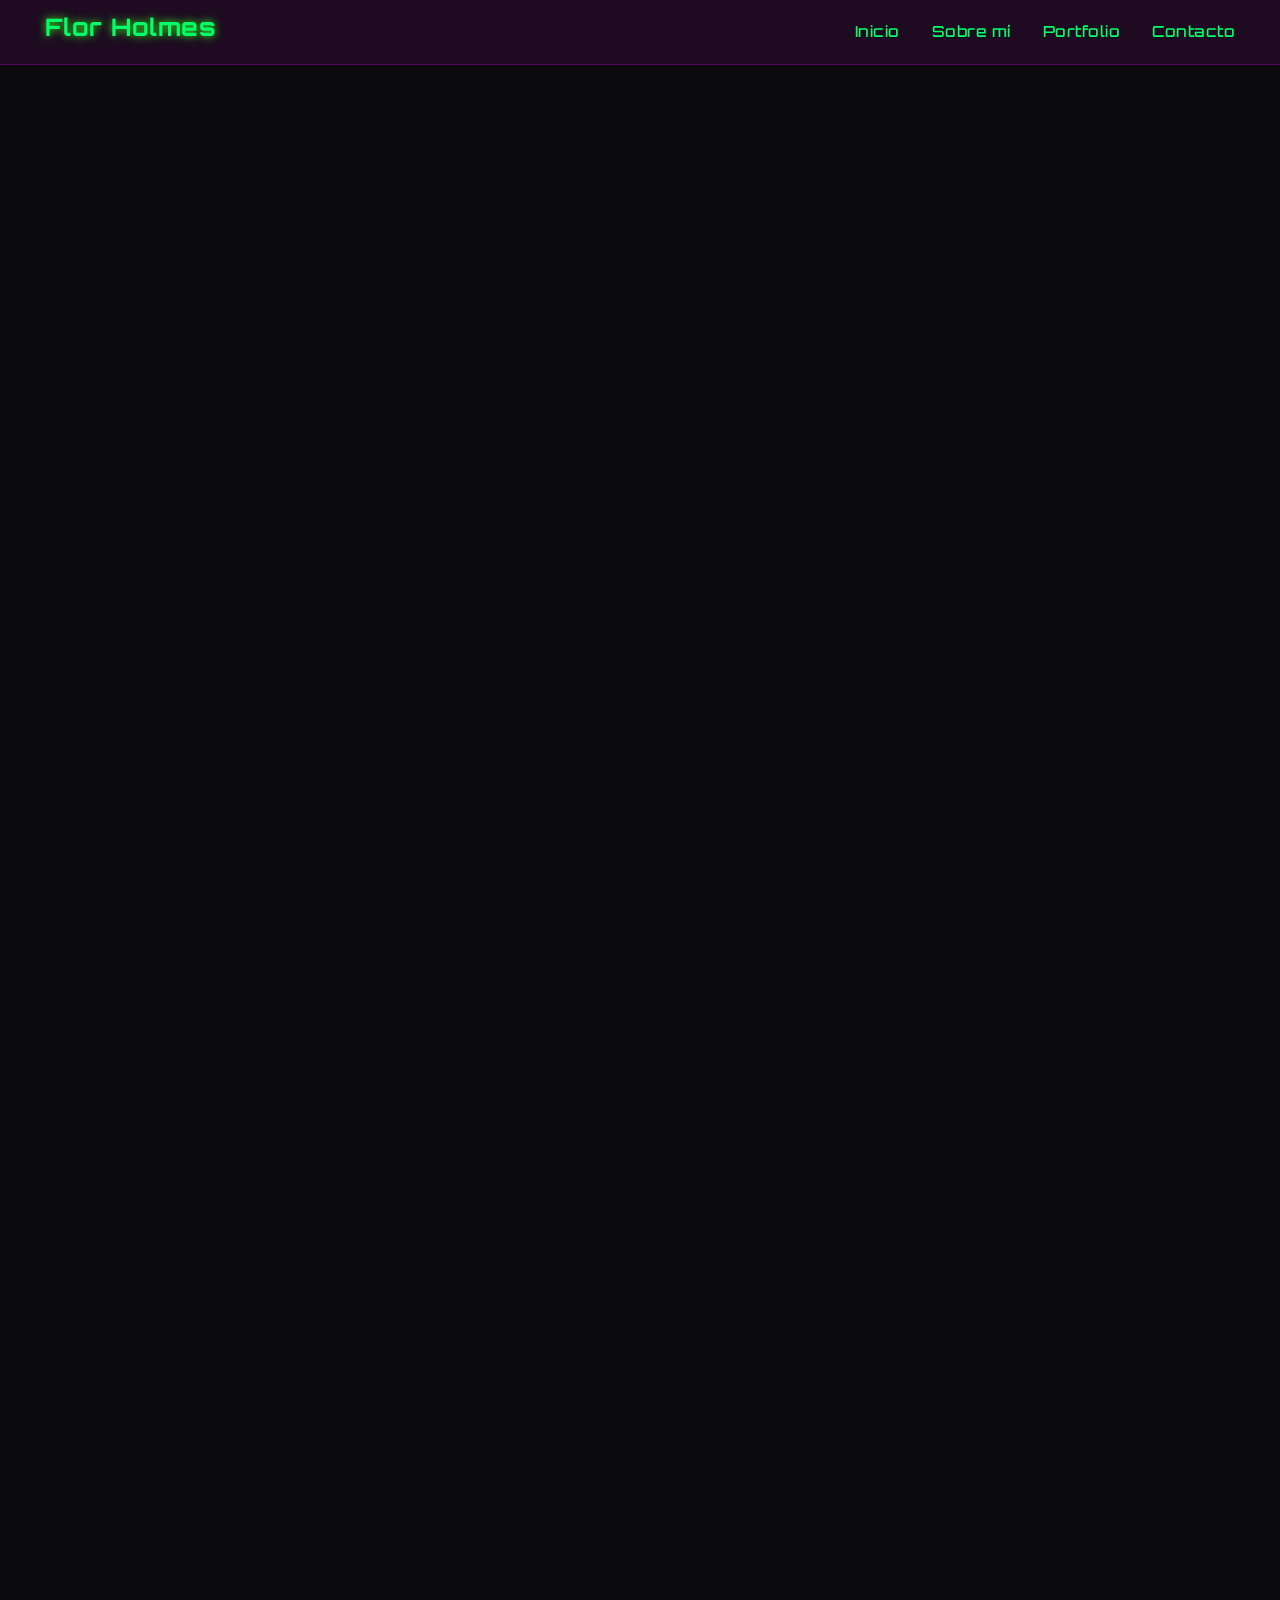
<file: index.html>
<!DOCTYPE html>
<html lang="es">
<head>
  <meta charset="UTF-8">
  <meta name="viewport" content="width=device-width, initial-scale=1.0">
  <title>Portfolio Flor Holmes</title>

  <!-- Tipografía desde Google Fonts -->
  <link href="https://fonts.googleapis.com/css2?family=Orbitron:wght@400;700&family=Poppins:wght@300;600&display=swap" rel="stylesheet">

  <!-- CSS externo -->
  <link rel="stylesheet" href="style.css">
</head>

<body>

  <!-- ================= HEADER ================= -->
<header class="header-mejorado">
  <div class="logo">Flor Holmes</div>

  <nav>
    <ul class="nav-links">
      <li><a href="#inicio">Inicio</a></li>
      <li><a href="#sobre-mi">Sobre mí</a></li>
      <li><a href="#Portfolio">Portfolio</a></li>
      <li><a href="#contacto">Contacto</a></li>
    </ul>
  </nav>
</header>

  
 <!-- ================= INICIO ================= -->
<section id="inicio" class="hero">
  <div class="hero-contenido">
    <img src="img/yo.png" alt="Flor Holmes - Ilustradora" class="perfil-cyber">
    <h1>Flor Holmes</h1>
    <h2>Diseñadora Gráfica e Ilustradora</h2>
    <p>Explorando el arte digital con energía, color y locura creativa ⚡</p>
  </div>
  <div class="neon-overlay"></div>
</section>

  <!-- ================= SOBRE MÍ ================= -->
  <section id="sobre-mi" class="about">
    <h2>Sobre mí</h2>
    <p>
      Soy diseñadora gráfica e ilustradora con una personalidad creativa y apasionada. Me apasionan los universos futuristas, el horror y la fantasía, y me gusta llevar esas influencias a mi trabajo visual. Busco que cada proyecto tenga una voz propia, una atmósfera, una historia que atrape. Creo en el diseño como una forma de expresión que mezcla emoción, estética y experimentación.
    </p>


  </section>

  <!-- ================= TRABAJOS ================= -->
  <section id="Portfolio" class="galeria">
  <h2>Portfolio</h2>

 <div class="grid-trabajos">
  <a href="proyectos/trabajo1.html" target="_blank" class="trabajo-item">
    <figure>
      <img src="img/Pink Soda Drink Promo Instagram Post.jpg" alt="Proyecto de Branding Minimalista">
      <figcaption>Fantasy Drink</figcaption>
    </figure>
  </a>

  <a href="proyectos/trabajo2.html" target="_blank" class="trabajo-item">
    <figure>
      <img src="img/fachada.png" alt="Proyecto 2">
      <figcaption>Fundación Mneme</figcaption>
    </figure>
  </a>

  <a href="proyectos/trabajo3.html" target="_blank" class="trabajo-item">
    <figure>
      <img src="img/mockup.png" alt="Proyecto 3">
      <figcaption>Afiches CLE</figcaption>
    </figure>
  </a>

  <a href="proyectos/trabajo4.html" target="_blank" class="trabajo-item">
    <figure>
      <img src="img/mockup choco stick.png" alt="Proyecto 4">
      <figcaption>Choco Stick</figcaption>
    </figure>
  </a>

  <a href="proyectos/trabajo5.html" target="_blank" class="trabajo-item">
    <figure>
      <img src="img/ycp-img-fb.png" alt="Proyecto 5">
      <figcaption>Yacht Club Paysandú Señaletica</figcaption>
    </figure>
  </a>

  <a href="proyectos/trabajo6.html" target="_blank" class="trabajo-item">
    <figure>
      <img src="img/Recurso 2.jpg" alt="Proyecto 6">
      <figcaption>Infografía Yokais</figcaption>
    </figure>
  </a>

  <a href="proyectos/trabajo7.html" target="_blank" class="trabajo-item">
    <figure>
      <img src="img/mockup herencia maldita.png" alt="Proyecto 7">
      <figcaption>Videojuego portada</figcaption>
    </figure>
  </a>

  <a href="proyectos/trabajo8.html" target="_blank" class="trabajo-item">
    <figure>
      <img src="img/vinilo.png" alt="Proyecto 8">
      <figcaption>Vinilo Jazz</figcaption>
    </figure>
  </a>


</div>
</section>


  <!-- ================= CONTACTO ================= -->
  <section id="contacto" class="contacto">
  <h2>Contacto</h2>
  <p>Podés escribirme o seguir mi trabajo en redes:</p>

  <div class="redes">
    <a href="https://www.instagram.com/flor_holmes/?hl=es-la" target="_blank">📸 Instagram</a>
    <a href="https://www.linkedin.com/" target="_blank">💼 LinkedIn</a>
  </div>

  <!-- 📧 FORMULARIO DE CONTACTO -->
 <section class="contacto">
  <h2>💬 Contactame</h2>
  <p>¿Querés colaborar o tenés alguna consulta? Enviame un mensaje.</p>

  <form action="https://formspree.io/f/tu_codigo_aqui" method="POST" class="form-contacto">
    <div class="campo">
      <label for="nombre">Nombre</label>
      <input type="text" id="nombre" name="nombre" required placeholder="Tu nombre completo">
    </div>

    <div class="campo">
      <label for="email">Correo electrónico</label>
      <input type="email" id="email" name="email" required placeholder="tunombre@email.com">
    </div>

    <div class="campo">
      <label for="mensaje">Mensaje</label>
      <textarea id="mensaje" name="mensaje" rows="5" required placeholder="Escribí tu mensaje aquí..."></textarea>
    </div>

    <button type="submit" class="btn-neon">Enviar mensaje</button>
  </form>
</section>


  <!-- ================= FOOTER ================= -->
  <footer>
    <p>© 2025 Flor Holmes. Todos los derechos reservados.</p>
  </footer>

</body>
</html>
<!DOCTYPE html>
<html lang="es">
<head>
  <meta charset="UTF-8">
  <meta name="viewport" content="width=device-width, initial-scale=1.0">
  <title>Portfolio Flor Holmes</title>

  <!-- Tipografía desde Google Fonts -->
  <link href="https://fonts.googleapis.com/css2?family=Orbitron:wght@400;700&family=Poppins:wght@300;600&display=swap" rel="stylesheet">

  <!-- CSS externo -->
  <link rel="stylesheet" href="style.css">
</head>

<body>

  <!-- ================= HEADER ================= -->
<header class="header-mejorado">
  <div class="logo">Flor Holmes</div>

  <nav>
    <ul class="nav-links">
      <li><a href="#inicio">Inicio</a></li>
      <li><a href="#sobre-mi">Sobre mí</a></li>
      <li><a href="#Portfolio">Portfolio</a></li>
      <li><a href="#contacto">Contacto</a></li>
    </ul>
  </nav>
</header>

  
 <!-- ================= INICIO ================= -->
<section id="inicio" class="hero">
  <div class="hero-contenido">
    <img src="img/yo.png" alt="Flor Holmes - Ilustradora" class="perfil-cyber">
    <h1>Flor Holmes</h1>
    <h2>Diseñadora Gráfica e Ilustradora</h2>
    <p>Explorando el arte digital con energía, color y locura creativa ⚡</p>
  </div>
  <div class="neon-overlay"></div>
</section>

  <!-- ================= SOBRE MÍ ================= -->
  <section id="sobre-mi" class="about">
    <h2>Sobre mí</h2>
    <p>
      Soy diseñadora gráfica e ilustradora con una personalidad creativa y apasionada. Me apasionan los universos futuristas, el horror y la fantasía, y me gusta llevar esas influencias a mi trabajo visual. Busco que cada proyecto tenga una voz propia, una atmósfera, una historia que atrape. Creo en el diseño como una forma de expresión que mezcla emoción, estética y experimentación.
    </p>


  </section>

  <!-- ================= TRABAJOS ================= -->
  <section id="Portfolio" class="galeria">
  <h2>Portfolio</h2>

 <div class="grid-trabajos">
  <a href="proyectos/trabajo1.html" target="_blank" class="trabajo-item">
    <figure>
      <img src="img/Pink Soda Drink Promo Instagram Post.jpg" alt="Proyecto de Branding Minimalista">
      <figcaption>Fantasy Drink</figcaption>
    </figure>
  </a>

  <a href="proyectos/trabajo2.html" target="_blank" class="trabajo-item">
    <figure>
      <img src="img/fachada.png" alt="Proyecto 2">
      <figcaption>Fundación Mneme</figcaption>
    </figure>
  </a>

  <a href="proyectos/trabajo3.html" target="_blank" class="trabajo-item">
    <figure>
      <img src="img/mockup.png" alt="Proyecto 3">
      <figcaption>Afiches CLE</figcaption>
    </figure>
  </a>

  <a href="proyectos/trabajo4.html" target="_blank" class="trabajo-item">
    <figure>
      <img src="img/mockup choco stick.png" alt="Proyecto 4">
      <figcaption>Choco Stick</figcaption>
    </figure>
  </a>

  <a href="proyectos/trabajo5.html" target="_blank" class="trabajo-item">
    <figure>
      <img src="img/ycp-img-fb.png" alt="Proyecto 5">
      <figcaption>Yacht Club Paysandú Señaletica</figcaption>
    </figure>
  </a>

  <a href="proyectos/trabajo6.html" target="_blank" class="trabajo-item">
    <figure>
      <img src="img/Recurso 2.jpg" alt="Proyecto 6">
      <figcaption>Infografía Yokais</figcaption>
    </figure>
  </a>

  <a href="proyectos/trabajo7.html" target="_blank" class="trabajo-item">
    <figure>
      <img src="img/mockup herencia maldita.png" alt="Proyecto 7">
      <figcaption>Videojuego portada</figcaption>
    </figure>
  </a>

  <a href="proyectos/trabajo8.html" target="_blank" class="trabajo-item">
    <figure>
      <img src="img/vinilo.png" alt="Proyecto 8">
      <figcaption>Vinilo Jazz</figcaption>
    </figure>
  </a>


</div>
</section>


  <!-- ================= CONTACTO ================= -->
  <section id="contacto" class="contacto">
  <h2>Contacto</h2>
  <p>Podés escribirme o seguir mi trabajo en redes:</p>

  <div class="redes">
    <a href="https://www.instagram.com/flor_holmes/?hl=es-la" target="_blank">📸 Instagram</a>
    <a href="https://www.linkedin.com/" target="_blank">💼 LinkedIn</a>
  </div>

  <!-- 📧 FORMULARIO DE CONTACTO -->
 <section class="contacto">
  <h2>💬 Contactame</h2>
  <p>¿Querés colaborar o tenés alguna consulta? Enviame un mensaje.</p>

  <form action="https://formspree.io/f/tu_codigo_aqui" method="POST" class="form-contacto">
    <div class="campo">
      <label for="nombre">Nombre</label>
      <input type="text" id="nombre" name="nombre" required placeholder="Tu nombre completo">
    </div>

    <div class="campo">
      <label for="email">Correo electrónico</label>
      <input type="email" id="email" name="email" required placeholder="tunombre@email.com">
    </div>

    <div class="campo">
      <label for="mensaje">Mensaje</label>
      <textarea id="mensaje" name="mensaje" rows="5" required placeholder="Escribí tu mensaje aquí..."></textarea>
    </div>

    <button type="submit" class="btn-neon">Enviar mensaje</button>
  </form>
</section>


  <!-- ================= FOOTER ================= -->
  <footer>
    <p>© 2025 Flor Holmes. Todos los derechos reservados.</p>
  </footer>

</body>
</html>
</file>
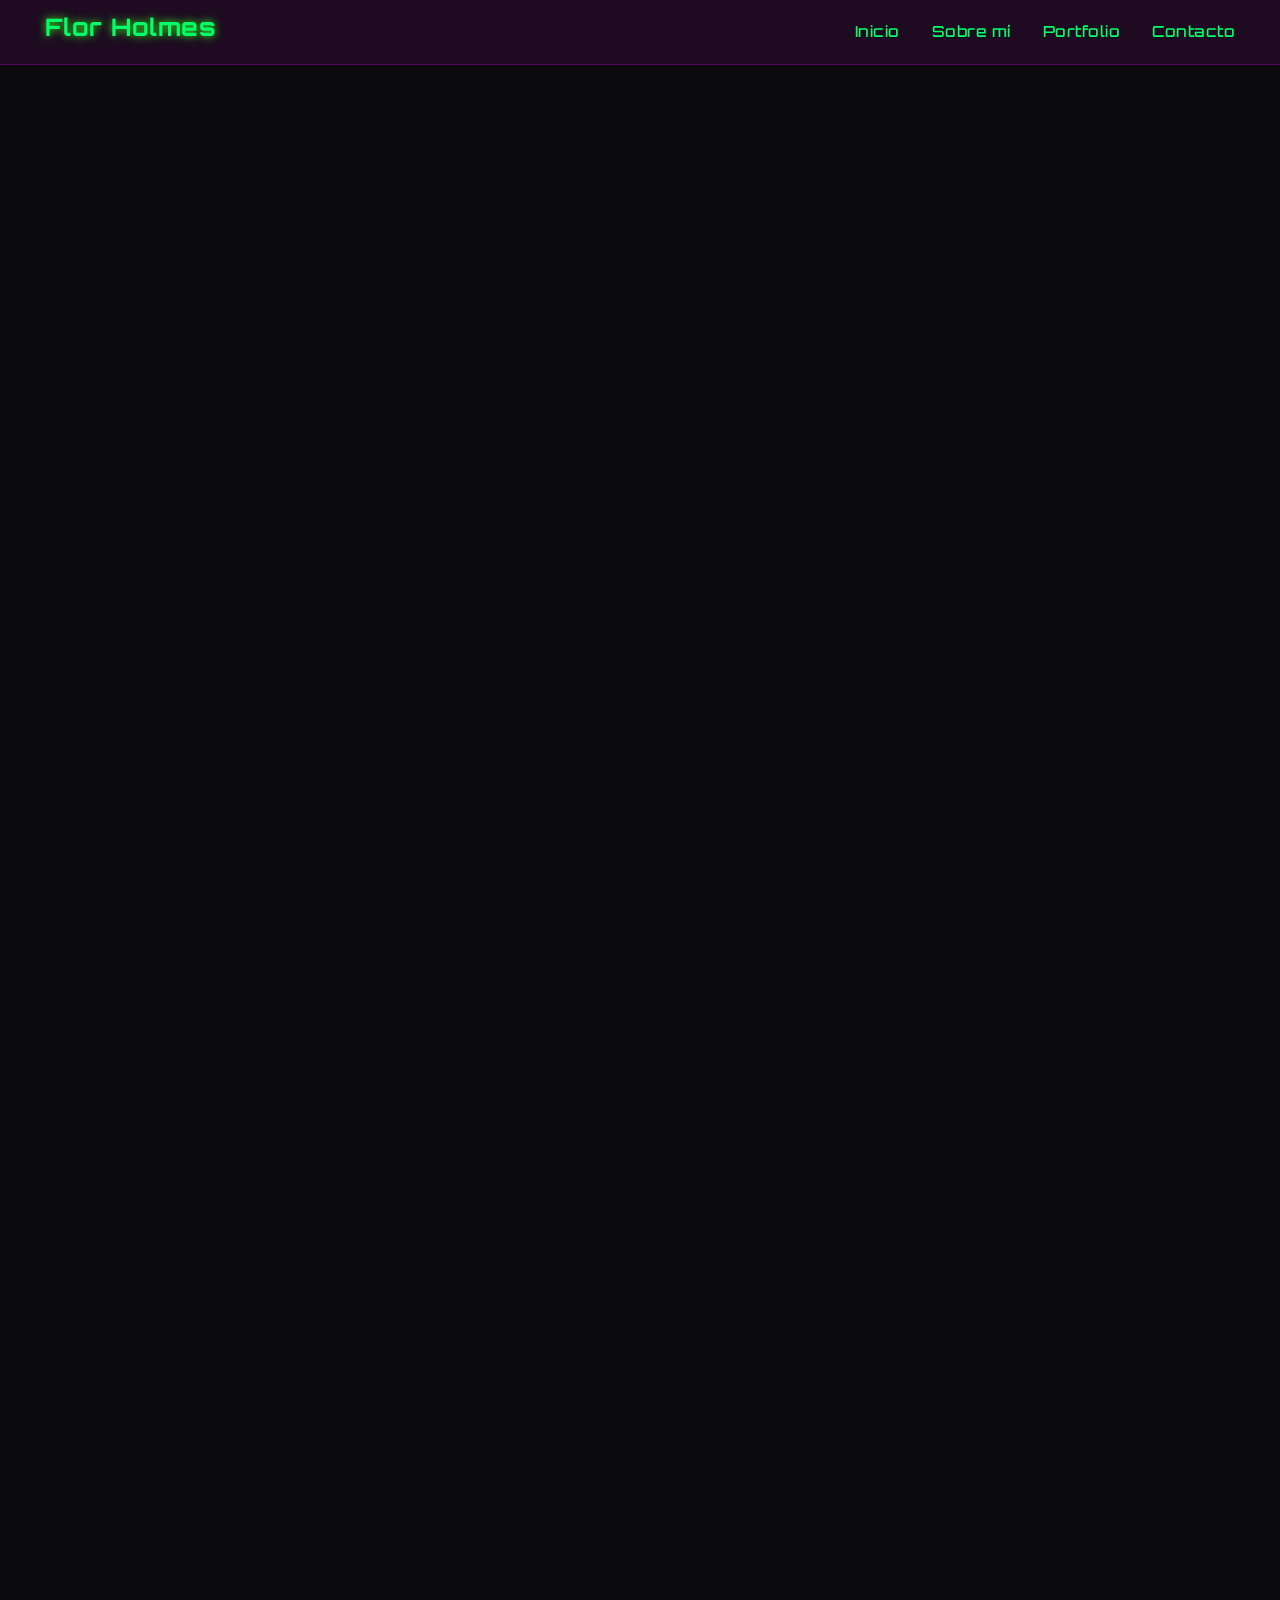
<file: pagina.html>
<!DOCTYPE html>
<html lang="es">
<head>
  <meta charset="UTF-8">
  <meta name="viewport" content="width=device-width, initial-scale=1.0">
  <title>Portfolio Flor Holmes</title>

  <!-- Tipografía desde Google Fonts -->
  <link href="https://fonts.googleapis.com/css2?family=Orbitron:wght@400;700&family=Poppins:wght@300;600&display=swap" rel="stylesheet">

  <!-- CSS externo -->
  <link rel="stylesheet" href="style.css">
</head>

<body>

  <!-- ================= HEADER ================= -->
<header class="header-mejorado">
  <div class="logo">Flor Holmes</div>

  <nav>
    <ul class="nav-links">
      <li><a href="#inicio">Inicio</a></li>
      <li><a href="#sobre-mi">Sobre mí</a></li>
      <li><a href="#Portfolio">Portfolio</a></li>
      <li><a href="#contacto">Contacto</a></li>
    </ul>
  </nav>
</header>

  
 <!-- ================= INICIO ================= -->
<section id="inicio" class="hero">
  <div class="hero-contenido">
    <img src="img/yo.png" alt="Flor Holmes - Ilustradora" class="perfil-cyber">
    <h1>Flor Holmes</h1>
    <h2>Diseñadora Gráfica e Ilustradora</h2>
    <p>Explorando el arte digital con energía, color y locura creativa ⚡</p>
  </div>
  <div class="neon-overlay"></div>
</section>

  <!-- ================= SOBRE MÍ ================= -->
  <section id="sobre-mi" class="about">
    <h2>Sobre mí</h2>
    <p>
      Soy diseñadora gráfica e ilustradora con una personalidad creativa y apasionada. Me apasionan los universos futuristas, el horror y la fantasía, y me gusta llevar esas influencias a mi trabajo visual. Busco que cada proyecto tenga una voz propia, una atmósfera, una historia que atrape. Creo en el diseño como una forma de expresión que mezcla emoción, estética y experimentación.
    </p>


  </section>

  <!-- ================= TRABAJOS ================= -->
  <section id="Portfolio" class="galeria">
  <h2>Portfolio</h2>

 <div class="grid-trabajos">
  <a href="proyectos/trabajo1.html" target="_blank" class="trabajo-item">
    <figure>
      <img src="img/Pink Soda Drink Promo Instagram Post.jpg" alt="Proyecto de Branding Minimalista">
      <figcaption>Fantasy Drink</figcaption>
    </figure>
  </a>

  <a href="proyectos/trabajo2.html" target="_blank" class="trabajo-item">
    <figure>
      <img src="img/fachada.png" alt="Proyecto 2">
      <figcaption>Fundación Mneme</figcaption>
    </figure>
  </a>

  <a href="proyectos/trabajo3.html" target="_blank" class="trabajo-item">
    <figure>
      <img src="img/mockup.png" alt="Proyecto 3">
      <figcaption>Afiches CLE</figcaption>
    </figure>
  </a>

  <a href="proyectos/trabajo4.html" target="_blank" class="trabajo-item">
    <figure>
      <img src="img/mockup choco stick.png" alt="Proyecto 4">
      <figcaption>Choco Stick</figcaption>
    </figure>
  </a>

  <a href="proyectos/trabajo5.html" target="_blank" class="trabajo-item">
    <figure>
      <img src="img/ycp-img-fb.png" alt="Proyecto 5">
      <figcaption>Yacht Club Paysandú Señaletica</figcaption>
    </figure>
  </a>

  <a href="proyectos/trabajo6.html" target="_blank" class="trabajo-item">
    <figure>
      <img src="img/Recurso 2.jpg" alt="Proyecto 6">
      <figcaption>Infografía Yokais</figcaption>
    </figure>
  </a>

  <a href="proyectos/trabajo7.html" target="_blank" class="trabajo-item">
    <figure>
      <img src="img/mockup herencia maldita.png" alt="Proyecto 7">
      <figcaption>Videojuego portada</figcaption>
    </figure>
  </a>

  <a href="proyectos/trabajo8.html" target="_blank" class="trabajo-item">
    <figure>
      <img src="img/vinilo.png" alt="Proyecto 8">
      <figcaption>Vinilo Jazz</figcaption>
    </figure>
  </a>


</div>
</section>


  <!-- ================= CONTACTO ================= -->
  <section id="contacto" class="contacto">
  <h2>Contacto</h2>
  <p>Podés escribirme o seguir mi trabajo en redes:</p>

  <div class="redes">
    <a href="https://www.instagram.com/flor_holmes/?hl=es-la" target="_blank">📸 Instagram</a>
    <a href="https://www.linkedin.com/" target="_blank">💼 LinkedIn</a>
  </div>

  <!-- 📧 FORMULARIO DE CONTACTO -->
 <section class="contacto">
  <h2>💬 Contactame</h2>
  <p>¿Querés colaborar o tenés alguna consulta? Enviame un mensaje.</p>

  <form action="https://formspree.io/f/tu_codigo_aqui" method="POST" class="form-contacto">
    <div class="campo">
      <label for="nombre">Nombre</label>
      <input type="text" id="nombre" name="nombre" required placeholder="Tu nombre completo">
    </div>

    <div class="campo">
      <label for="email">Correo electrónico</label>
      <input type="email" id="email" name="email" required placeholder="tunombre@email.com">
    </div>

    <div class="campo">
      <label for="mensaje">Mensaje</label>
      <textarea id="mensaje" name="mensaje" rows="5" required placeholder="Escribí tu mensaje aquí..."></textarea>
    </div>

    <button type="submit" class="btn-neon">Enviar mensaje</button>
  </form>
</section>


  <!-- ================= FOOTER ================= -->
  <footer>
    <p>© 2025 Flor Holmes. Todos los derechos reservados.</p>
  </footer>

</body>
</html>
</file>
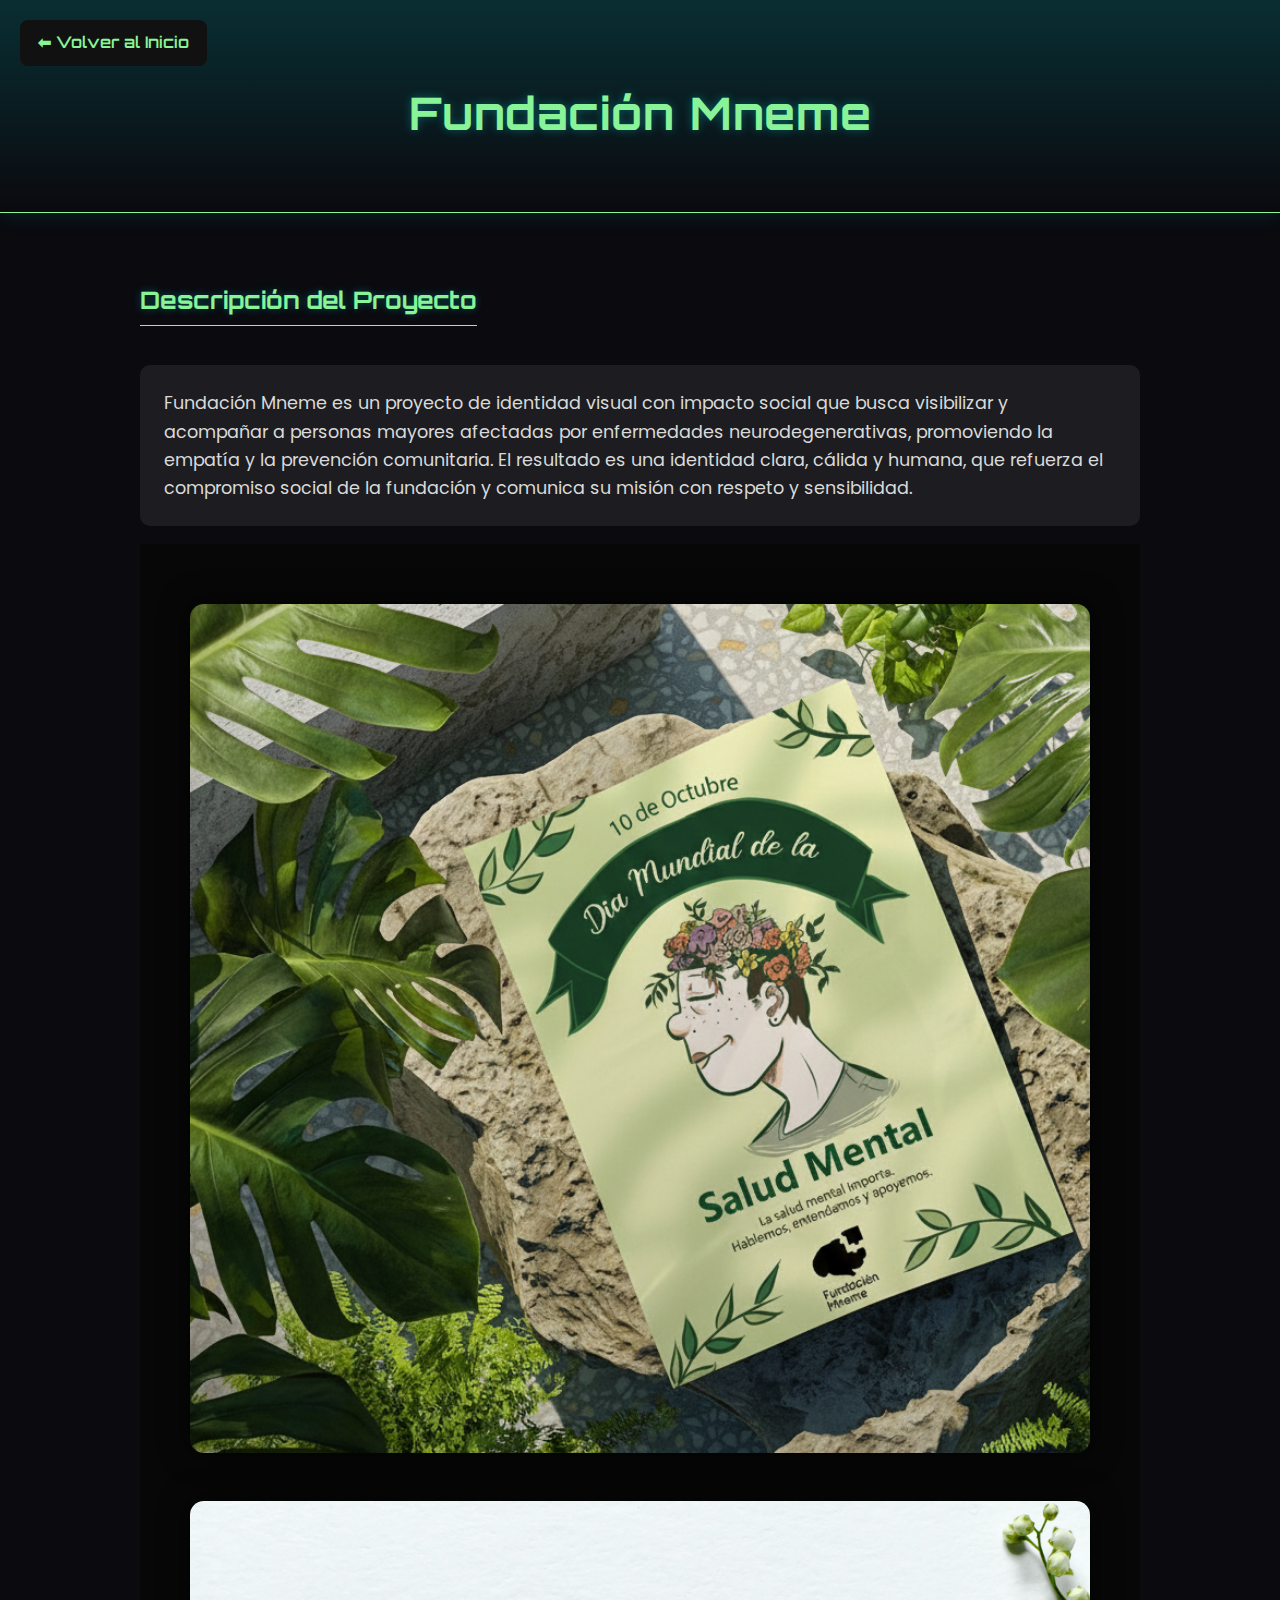
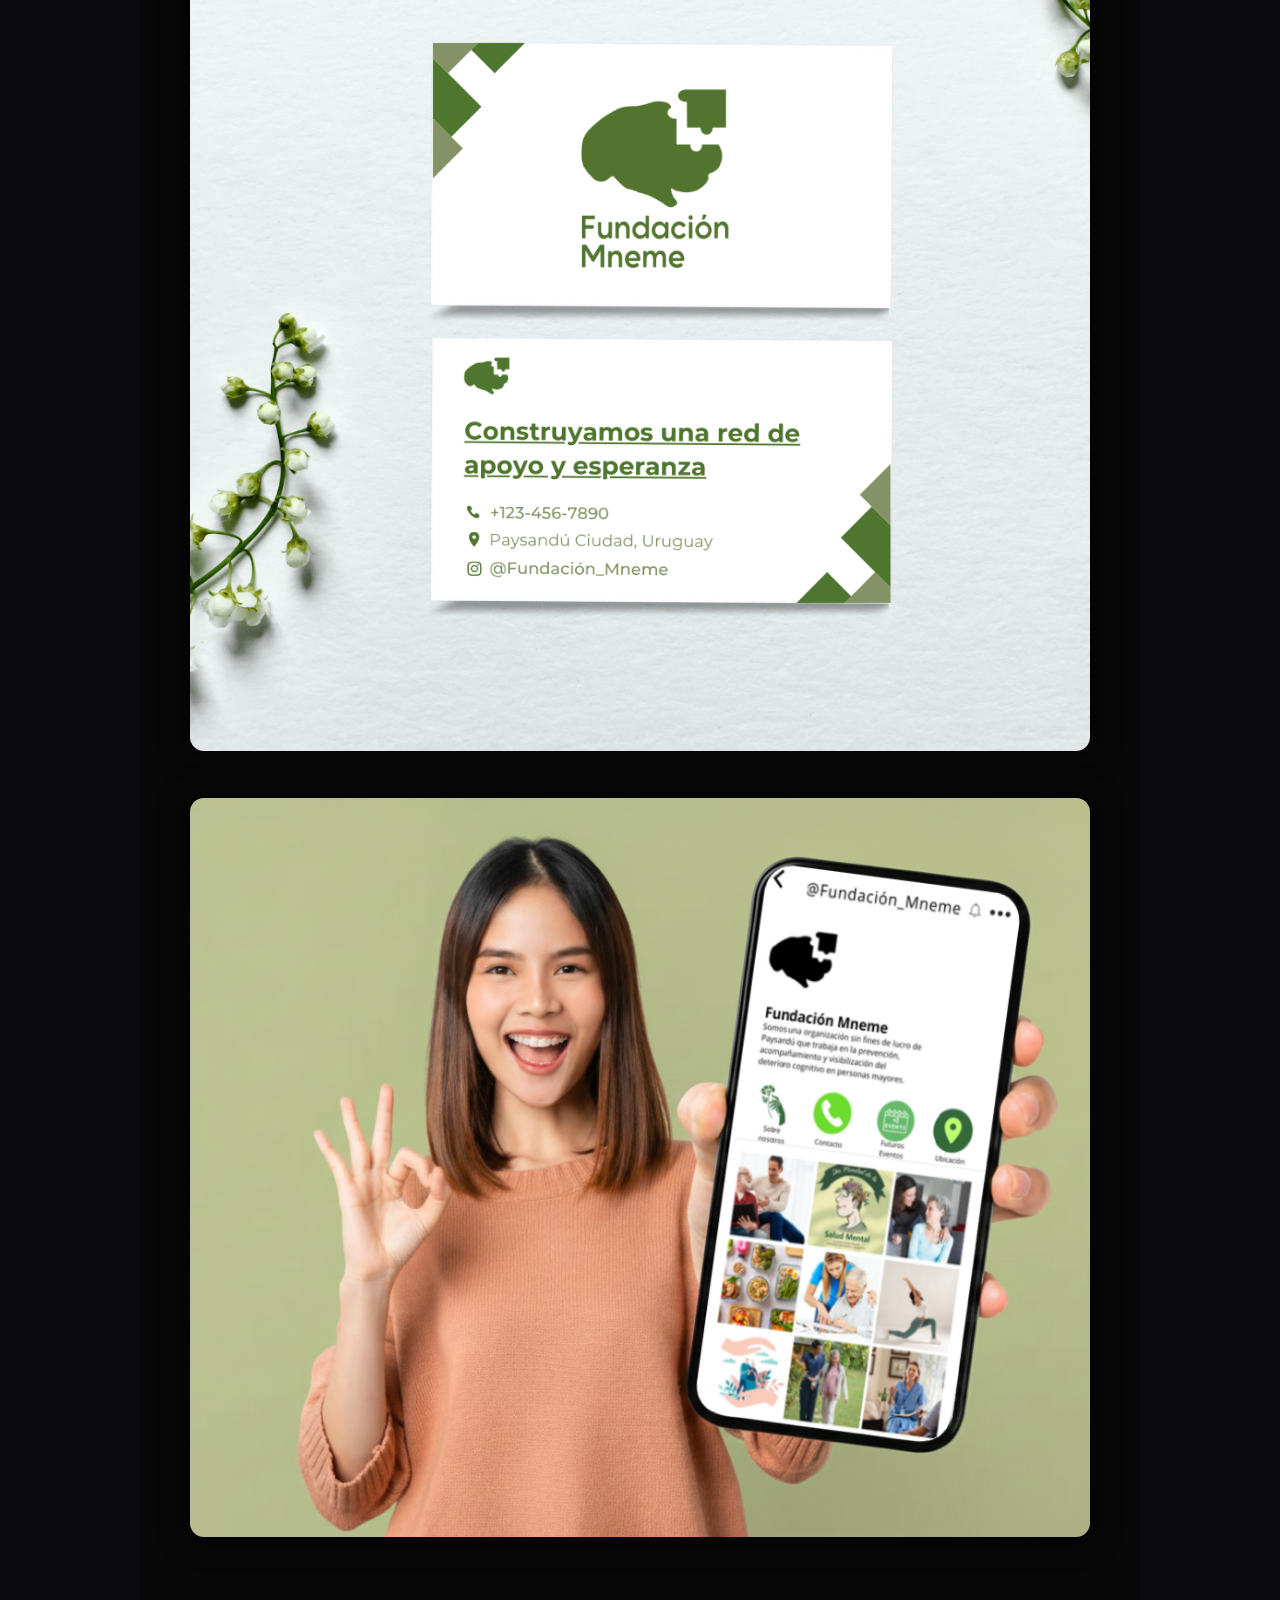
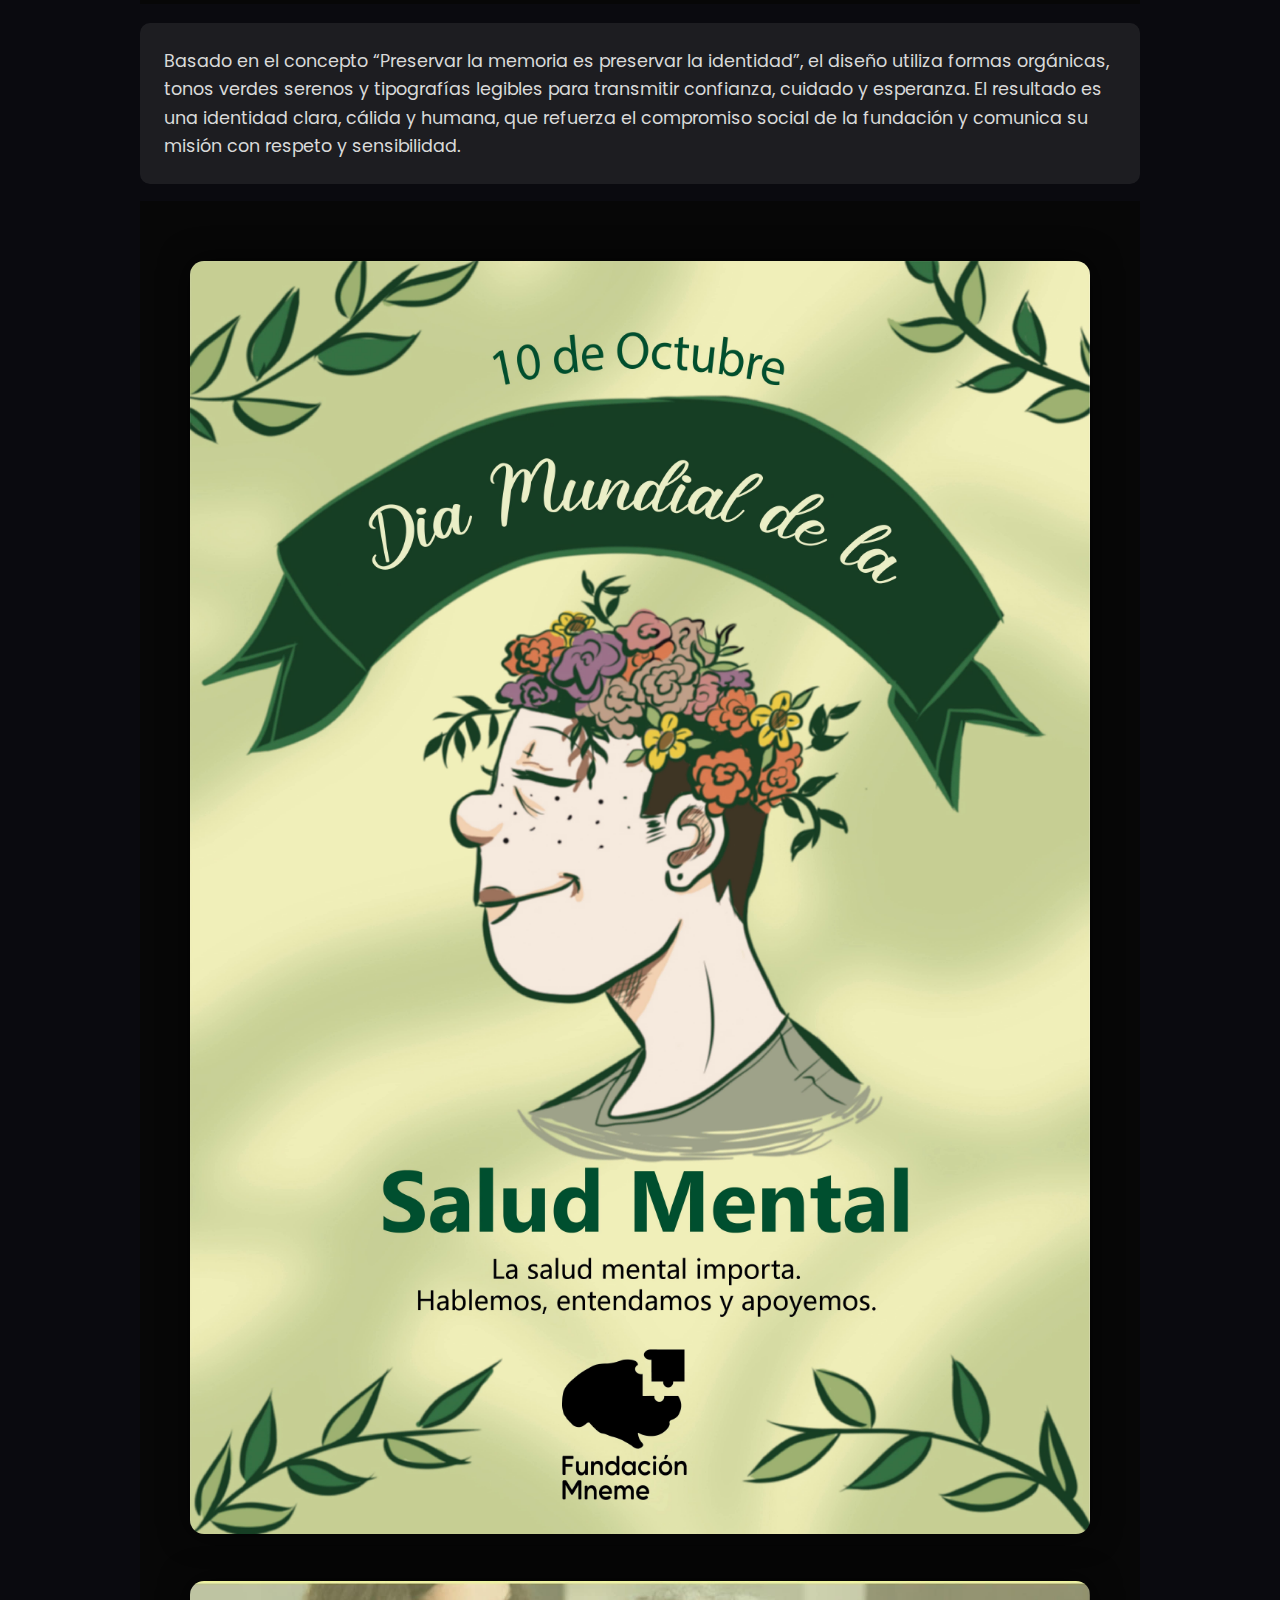
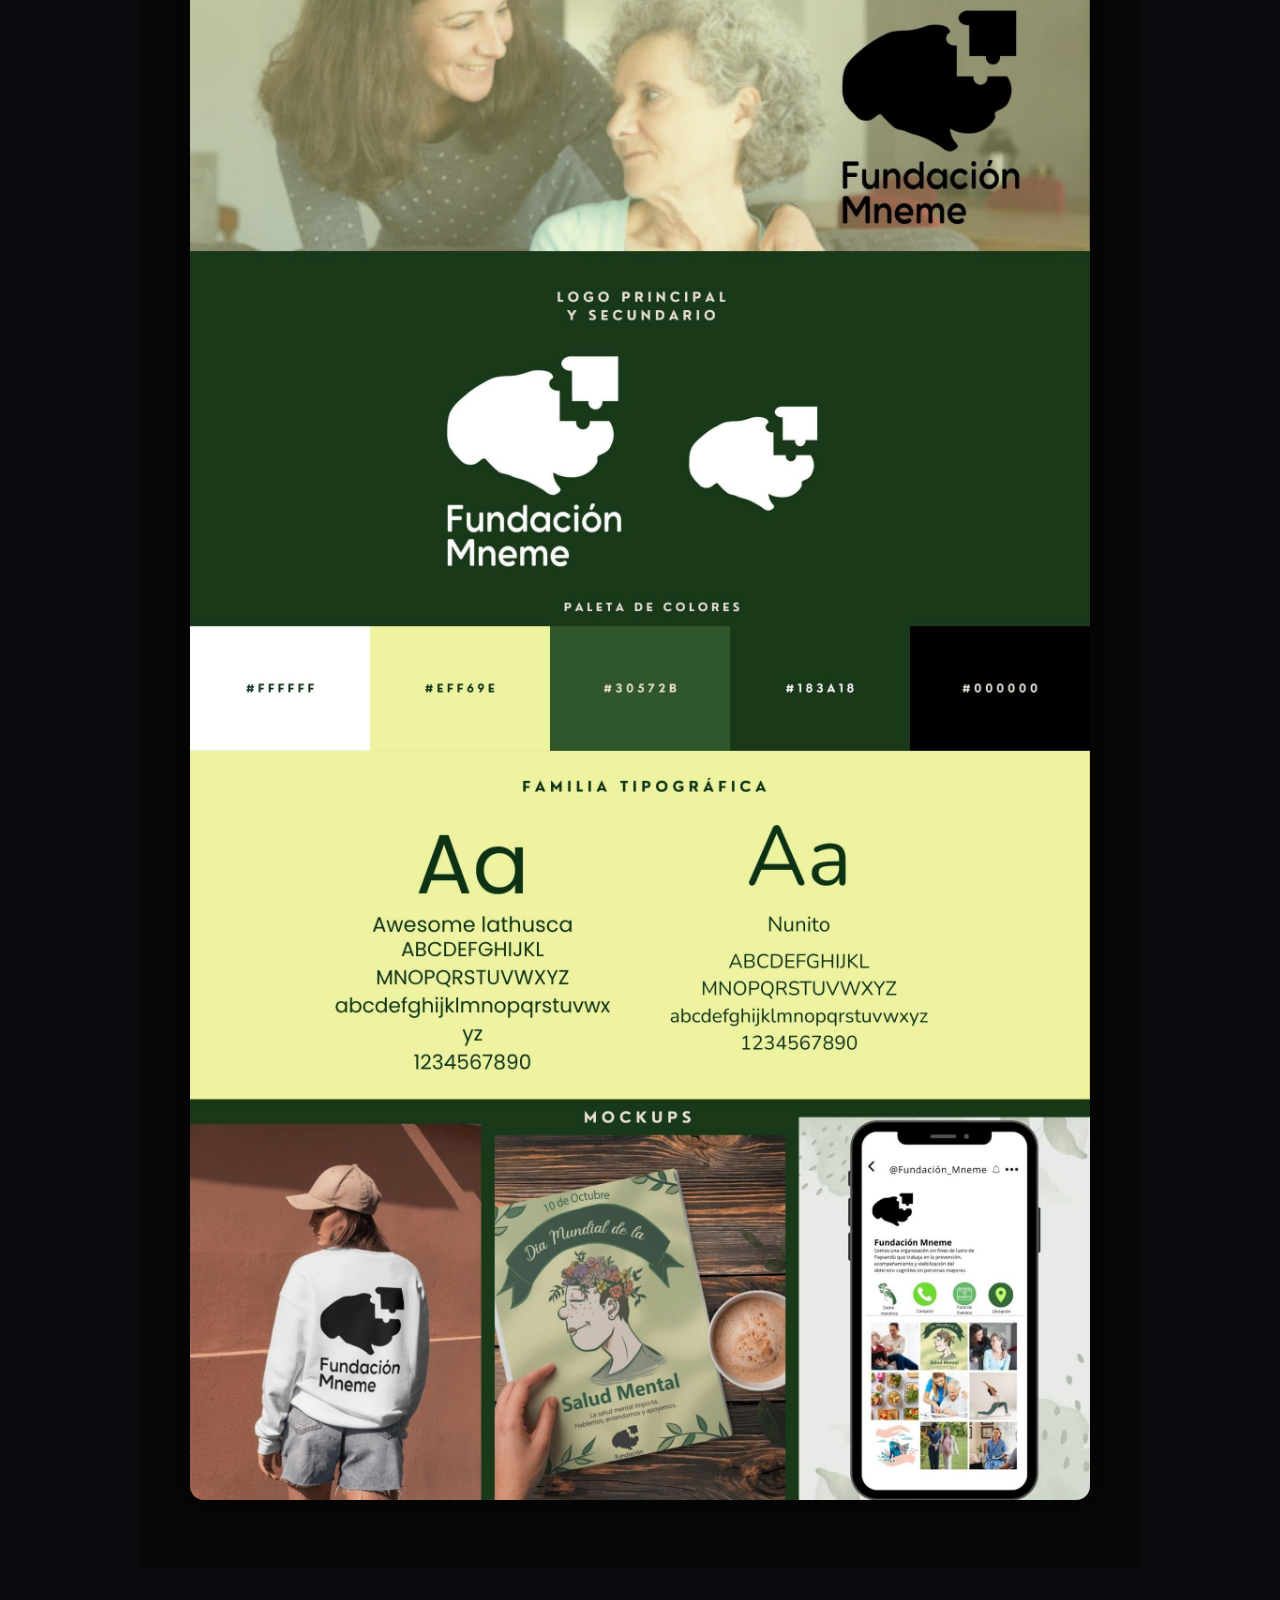
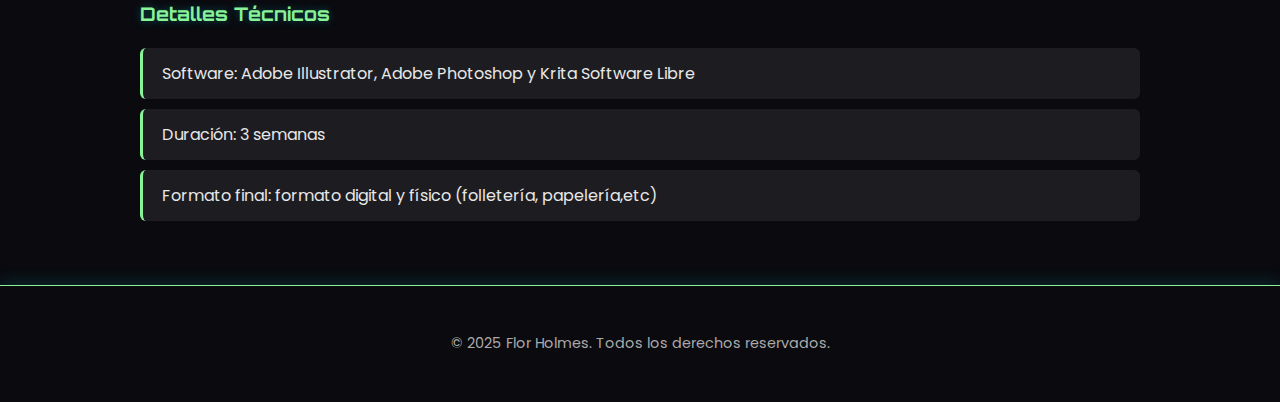
<file: proyectos/trabajo2.html>
<!DOCTYPE html>
<html lang="es">
<head>
  <meta charset="UTF-8">
  <meta name="viewport" content="width=device-width, initial-scale=1.0">
  <title>Fundación Mneme</title>
  <link rel="stylesheet" href="style trabajo2.css">
  <link href="https://fonts.googleapis.com/css2?family=Orbitron:wght@500;700&family=Poppins:wght@300;500;700&display=swap" rel="stylesheet">
</head>

<body class="pagina-trabajo">
  
  <a href="../pagina.html" class="btn-volver">⬅ Volver al Inicio</a>

  <header class="header-secundario">
    <h1>Fundación Mneme</h1>
  </header>

  <main class="contenido-trabajo">

    <section class="descripcion">
      <h2>Descripción del Proyecto</h2>
      <p>
        Fundación Mneme es un proyecto de identidad visual con impacto social que busca visibilizar y acompañar a personas mayores afectadas por enfermedades neurodegenerativas, promoviendo la empatía y la prevención comunitaria.
        El resultado es una identidad clara, cálida y humana, que refuerza el compromiso social de la fundación y comunica su misión con respeto y sensibilidad.
      </p>
    </section>

    <!-- GALERÍA 1 -->
    <section class="galeria-neon">
      <div class="galeria-grid">
        <a href="#img1"><img src="img/mockup afiche fundación.png" alt="Cartelería 1"></a>
        <a href="#img2"><img src="img/tarjetas.png" alt="Cartelería 2"></a>
        <a href="#img3"><img src="img/mockup celular.png" alt="Cartelería 3"></a>
      </div>
    </section>

    <!-- SEGUNDA DESCRIPCIÓN -->
    <section class="descripcion">
      <p>
        Basado en el concepto “Preservar la memoria es preservar la identidad”, el diseño utiliza formas orgánicas, tonos verdes serenos y tipografías legibles para transmitir confianza, cuidado y esperanza.
        El resultado es una identidad clara, cálida y humana, que refuerza el compromiso social de la fundación y comunica su misión con respeto y sensibilidad.
      </p>
    </section>

    <!-- GALERÍA 2 -->
    <section class="galeria-neon">
      <div class="galeria-grid">
        <a href="#img4"><img src="img/Recurso 6.jpg" alt="Cartelería 4"></a>
        <a href="#img5"><img src="img/Tablero de Marca.jpg" alt="Cartelería 5"></a>
      </div>
    </section>

    <section class="detalle">
      <h3>Detalles Técnicos</h3>
      <ul>
        <li>Software: Adobe Illustrator, Adobe Photoshop y Krita Software Libre </li>
        <li>Duración: 3 semanas</li>
        <li>Formato final: formato digital y físico (folletería, papelería,etc) </li>
      </ul>
    </section>

  </main>

  <footer class="footer-secundario">
    <p>© 2025 Flor Holmes. Todos los derechos reservados.</p>
  </footer>

</body>
</html>
</file>
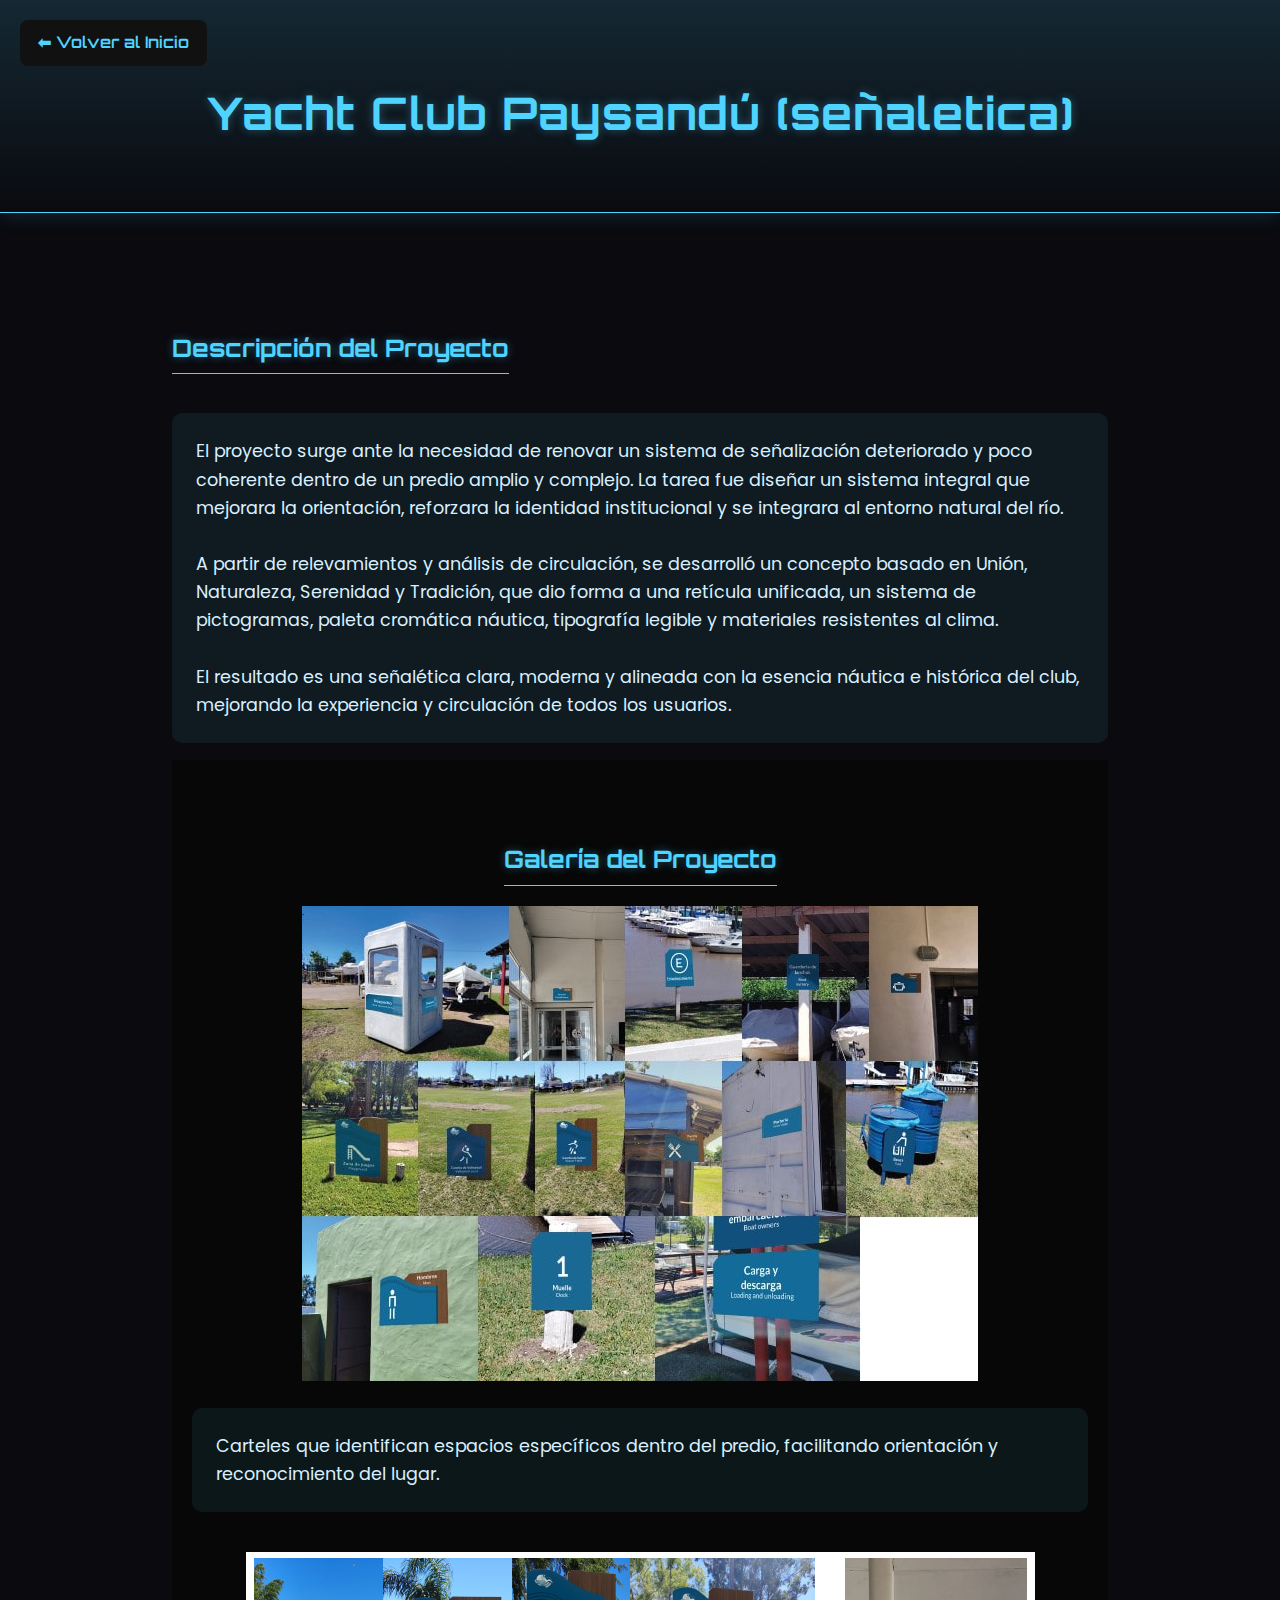
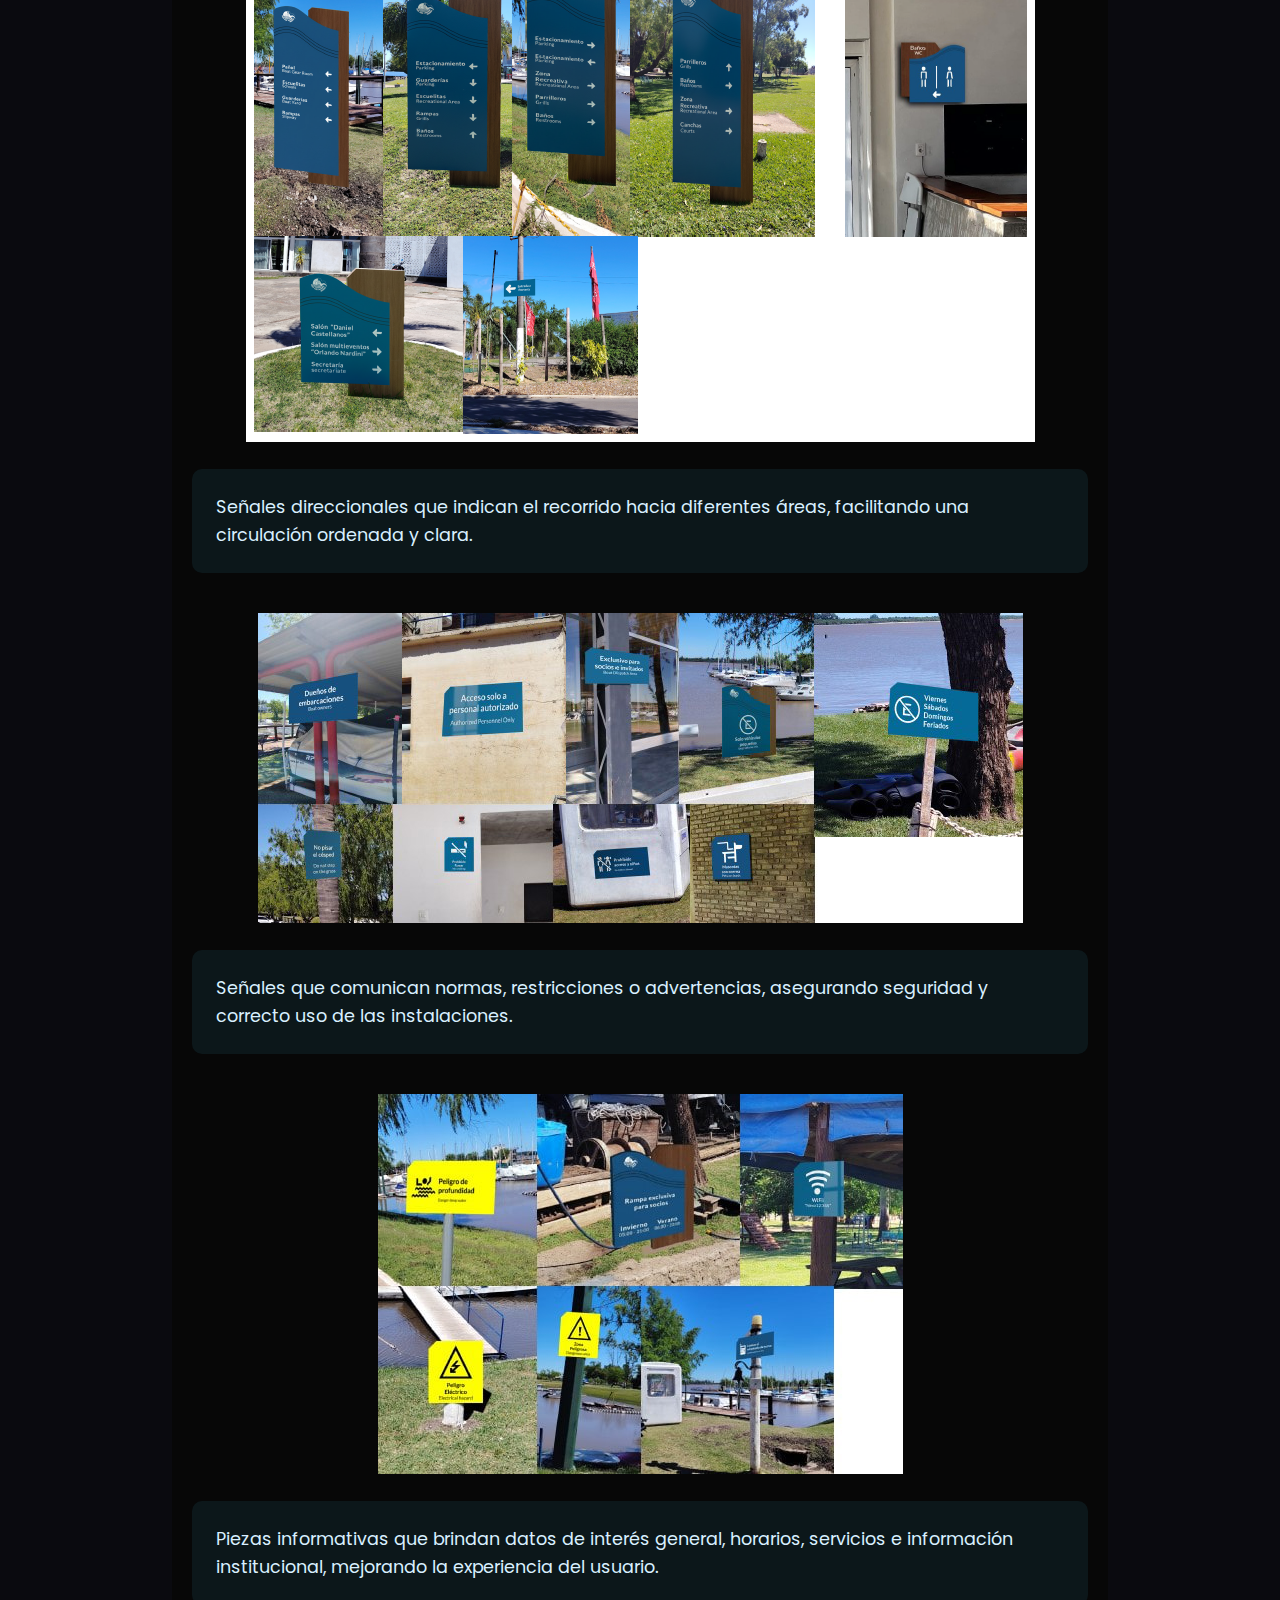
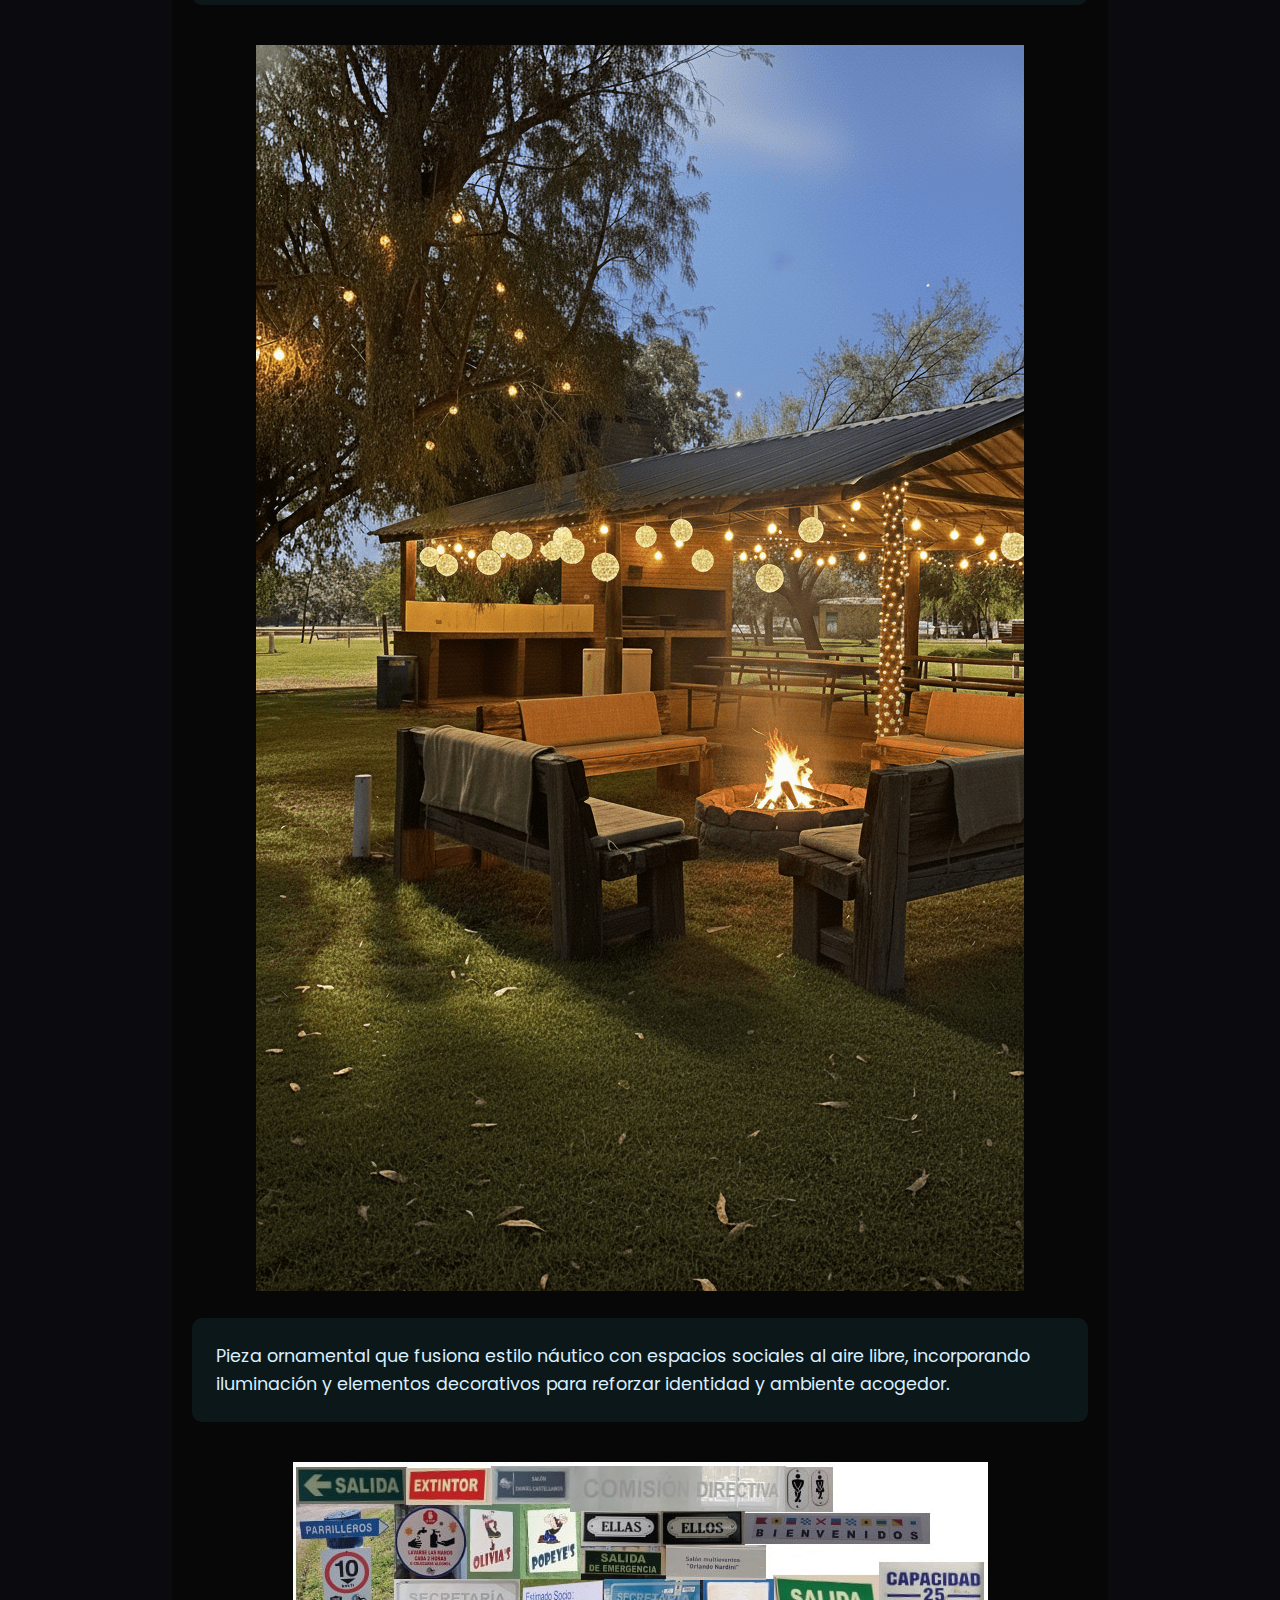
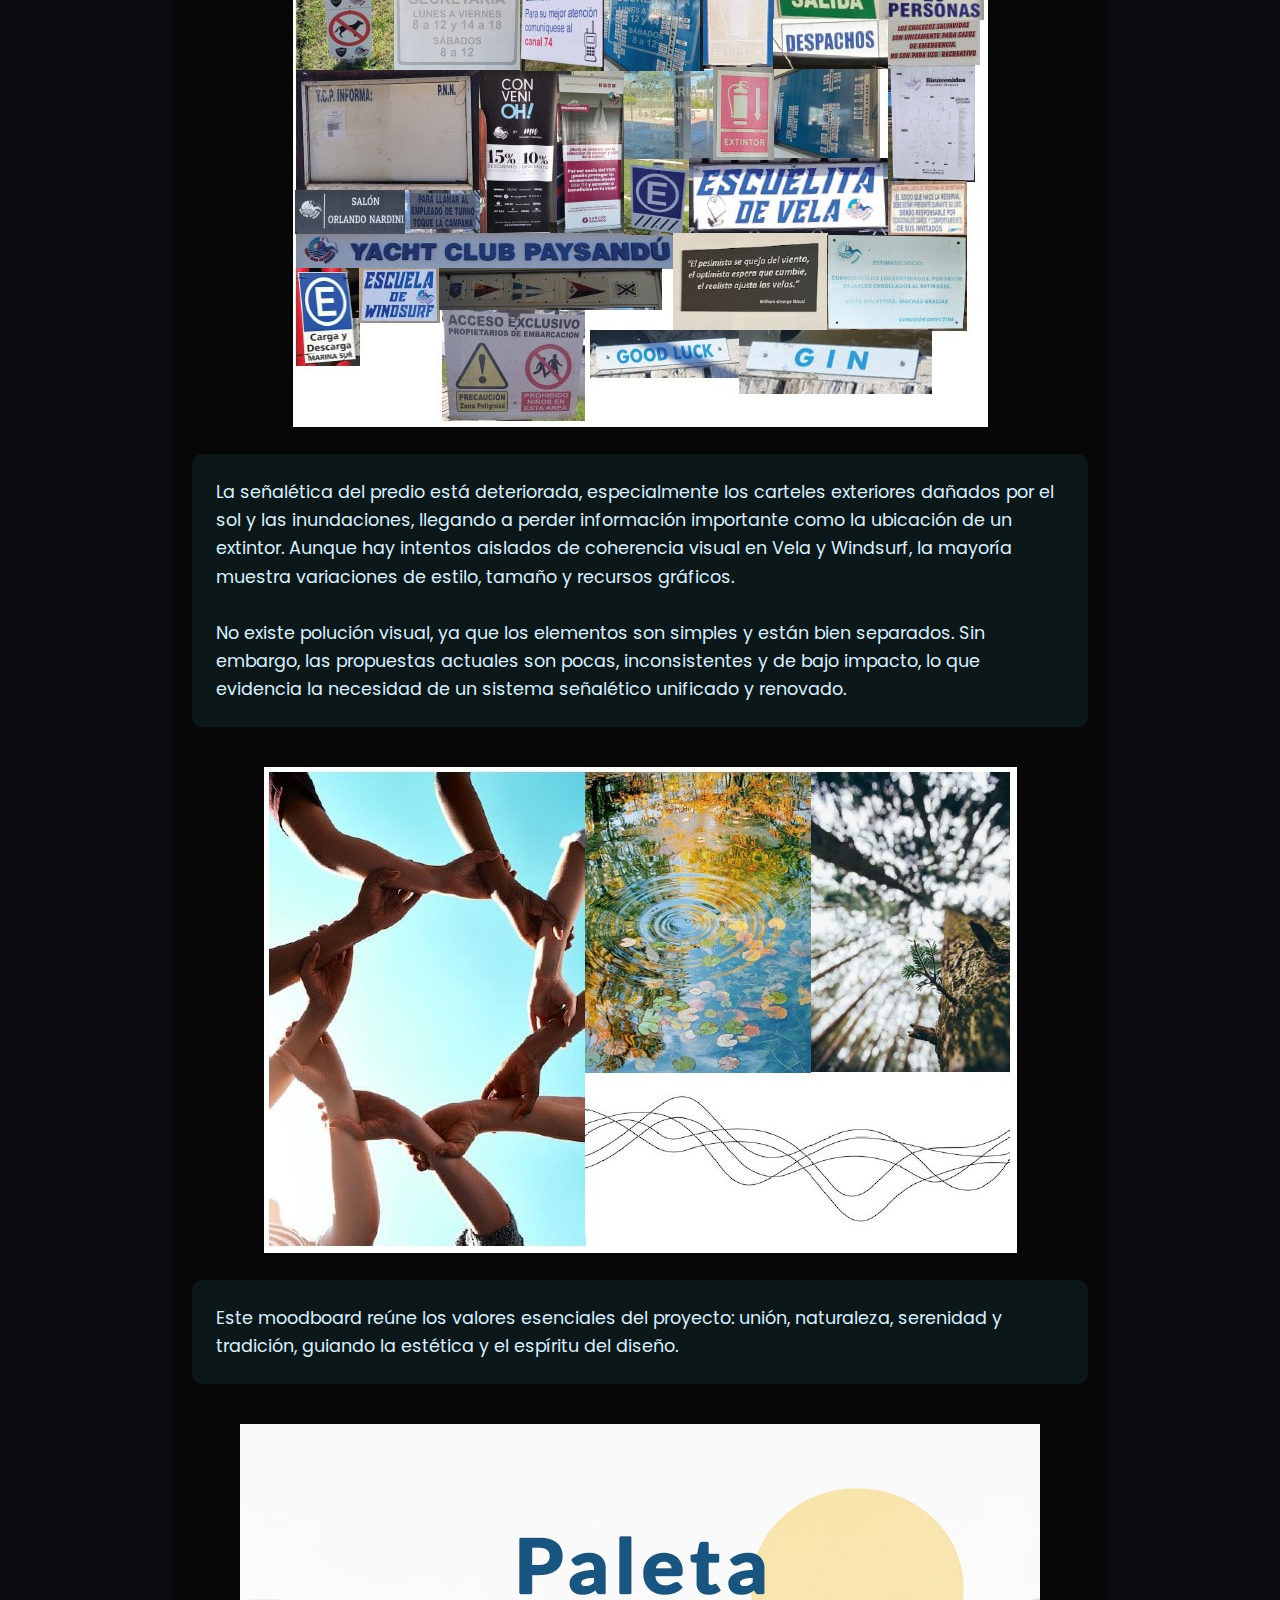
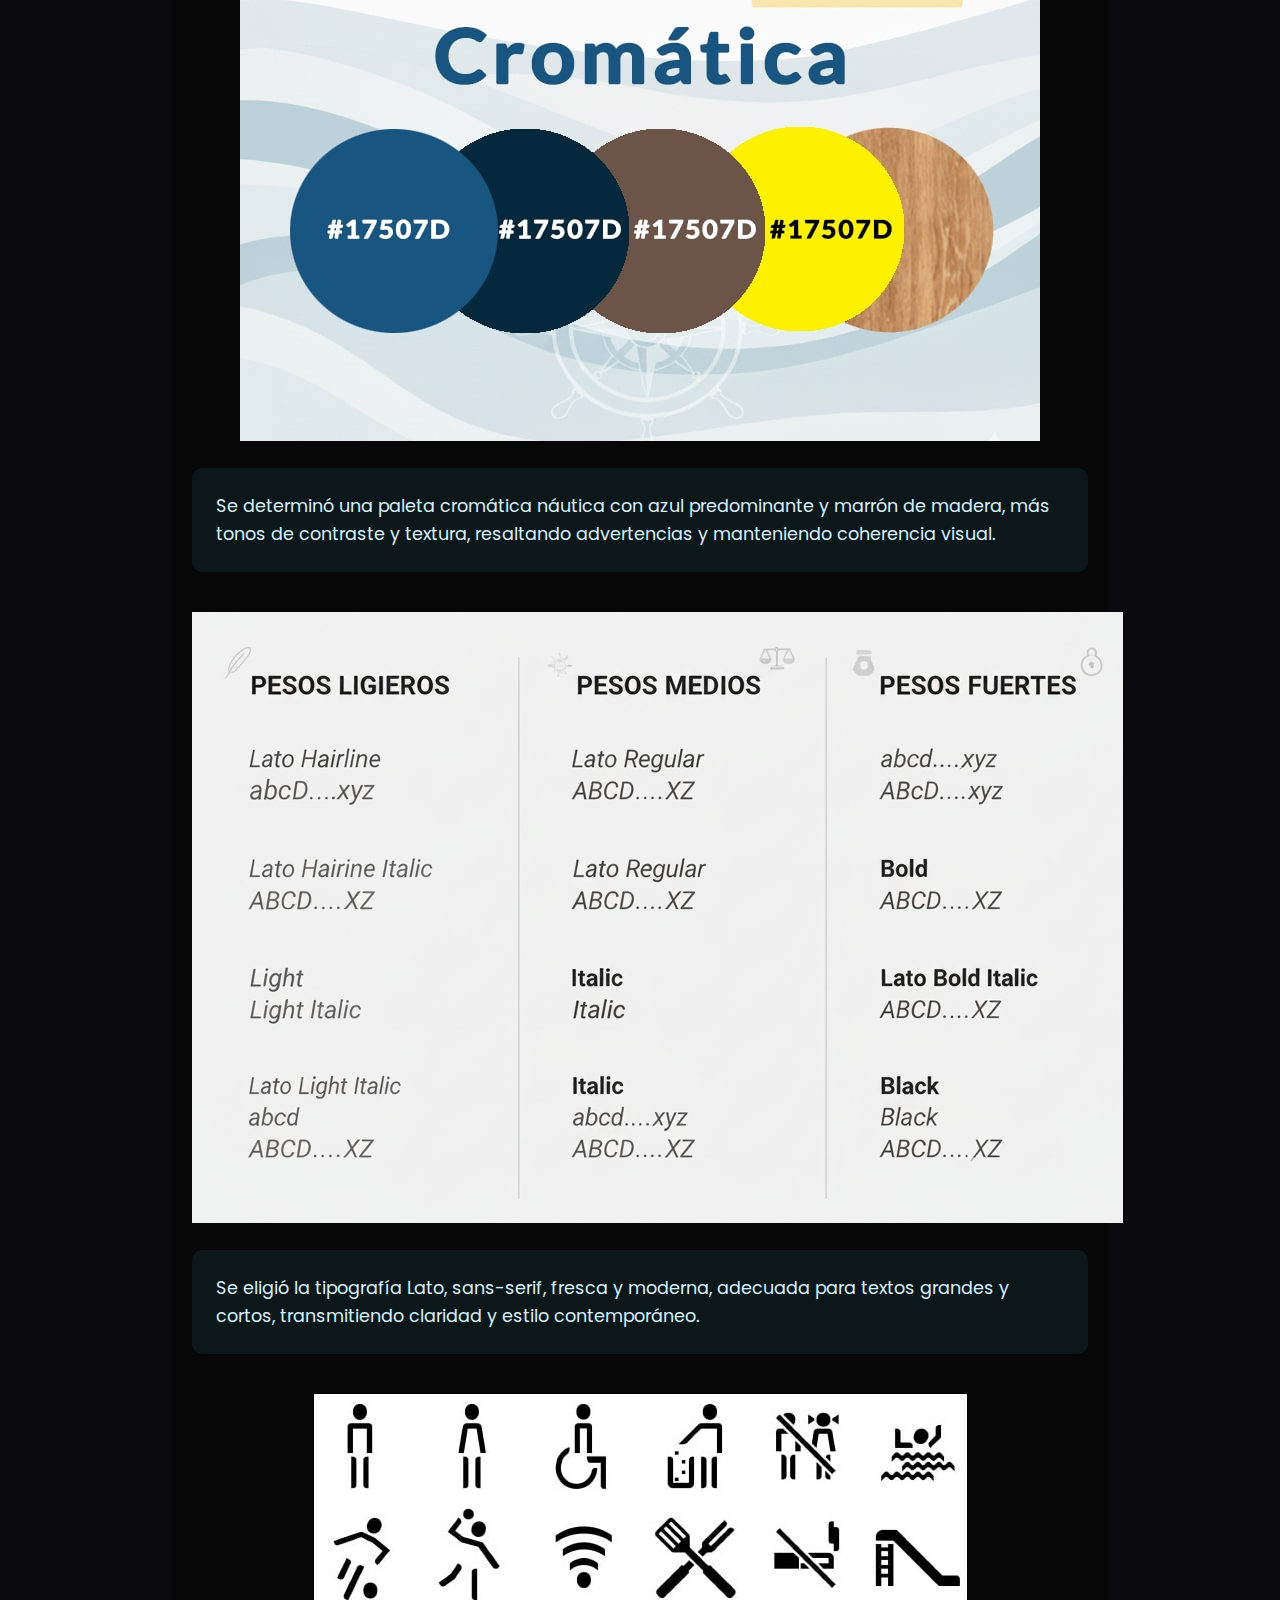
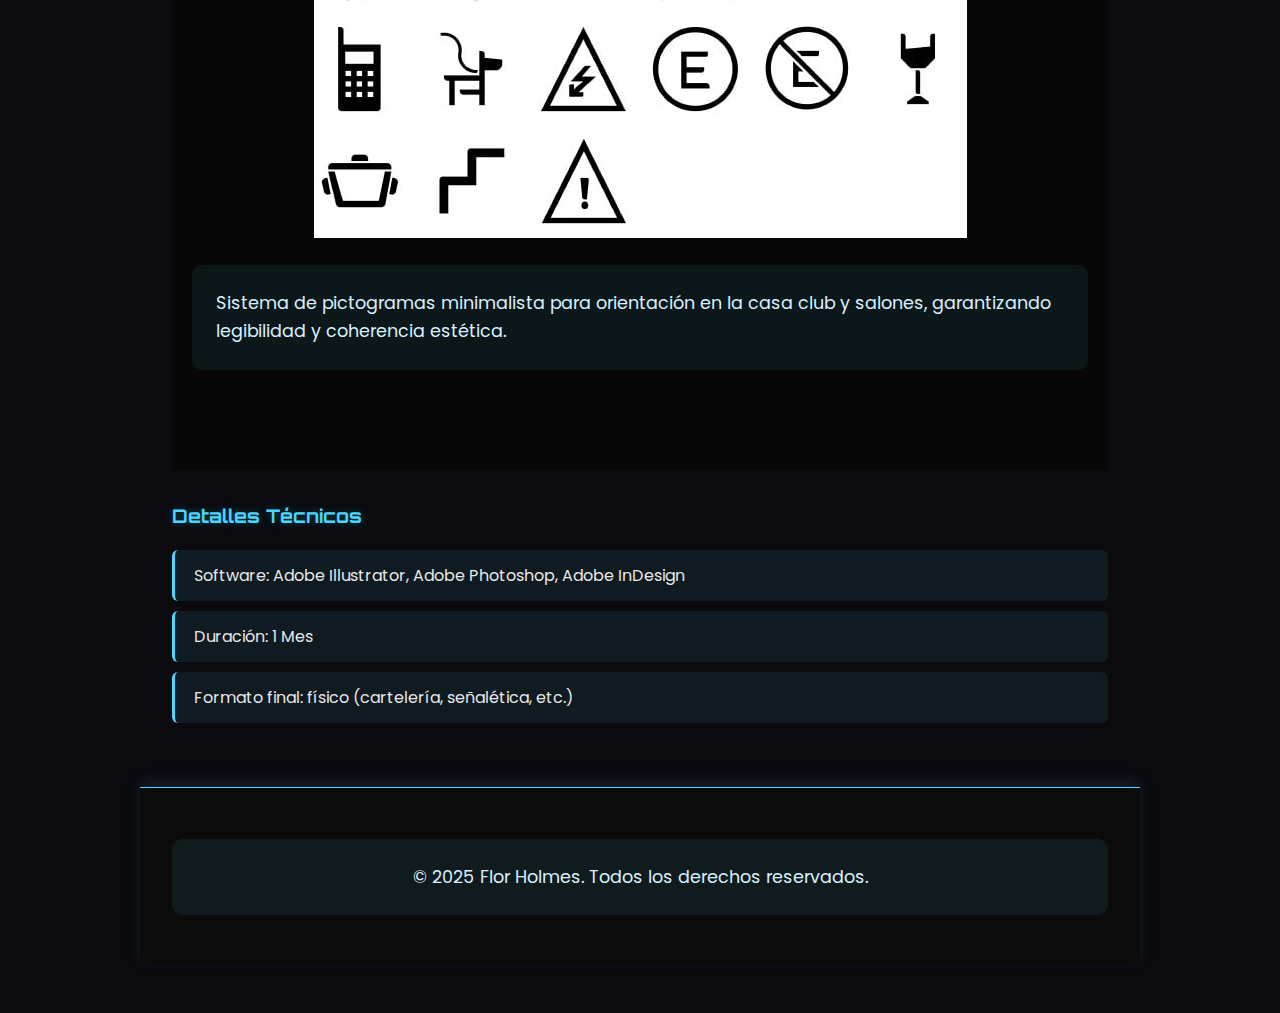
<file: proyectos/trabajo5.html>
<!DOCTYPE html>
<html lang="es">
<head>
  <meta charset="UTF-8">
  <meta name="viewport" content="width=device-width, initial-scale=1.0">
  <title>YCP (Señaletica)</title>
  <link rel="stylesheet" href="style trabajo5.css">
  <link href="https://fonts.googleapis.com/css2?family=Orbitron:wght@500;700&family=Poppins:wght@300;500;700&display=swap" rel="stylesheet">
</head>

<body class="pagina-trabajo">

<a href="../pagina.html" class="btn-volver">⬅ Volver al Inicio</a>

  <header class="header-secundario">
  <h1>Yacht Club Paysandú (señaletica)</h1>
  
</header>


  <main class="contenido-trabajo">
    <section class="descripcion">
  <main class="contenido-trabajo">

  <section class="descripcion">
    <h2>Descripción del Proyecto</h2>
    <p>
      El proyecto surge ante la necesidad de renovar un sistema de señalización deteriorado y poco coherente dentro de un predio amplio y complejo. La tarea fue diseñar un sistema integral que mejorara la orientación, reforzara la identidad institucional y se integrara al entorno natural del río.
      <br><br>A partir de relevamientos y análisis de circulación, se desarrolló un concepto basado en Unión, Naturaleza, Serenidad y Tradición, que dio forma a una retícula unificada, un sistema de pictogramas, paleta cromática náutica, tipografía legible y materiales resistentes al clima.
      <br><br>El resultado es una señalética clara, moderna y alineada con la esencia náutica e histórica del club, mejorando la experiencia y circulación de todos los usuarios.
    </p>
  </section>

  <section class="galeria-neon">
    <h2>Galería del Proyecto</h2>
    

      <a href="#img1"><img src="img/nomencladoras.jpg" alt="Cartelería Nomencladoras"></a>
                  <p class="descripcion-img">Carteles que identifican espacios específicos dentro del predio, facilitando orientación y reconocimiento del lugar.</p>
        </div>
      </div>

              <a href="#img1"><img src="img/direccional.png" alt="Cartelería Direccionales"></a>
        <div class="overlay">
          <p class="descripcion-img">Señales direccionales que indican el recorrido hacia diferentes áreas, facilitando una circulación ordenada y clara.
            </p>
        </div>
      </div>

      <a href="#img1"><img src="img/Regulador .jpg" alt="Cartelería Reguladores"></a>
        <div class="overlay">
          <p class="descripcion-img">Señales que comunican normas, restricciones o advertencias, asegurando seguridad y correcto uso de las instalaciones.
          </p>
        </div>
      </div>

         <a href="#img1"><img src="img/Informativo.jpg" alt="Cartelería Informativos"></a>
        <div class="overlay">
          <p class="descripcion-img">Piezas informativas que brindan datos de interés general, horarios, servicios e información institucional, mejorando la experiencia del usuario.
            </p>
        </div>
      </div>

        <a href="#img1"><img src="img/ornamental.png" alt="Ornamental"></a>
        <div class="overlay">
          <p class="descripcion-img">Pieza ornamental que fusiona estilo náutico con espacios sociales al aire libre, incorporando iluminación y elementos decorativos para reforzar identidad y ambiente acogedor.
            </p>
        </div>
      </div>

<a href="#img1"><img src="img/cartelería actual.jpg" alt="Cartelería Actual"></a>
        <div class="overlay">
          <p  class="descripcion-img">La señalética del predio está deteriorada, especialmente los carteles exteriores dañados por el sol y las inundaciones, llegando a perder información importante como la ubicación de un extintor. Aunque hay intentos aislados de coherencia visual en Vela y Windsurf, la mayoría muestra variaciones de estilo, tamaño y recursos gráficos.<br><br>
          No existe polución visual, ya que los elementos son simples y están bien separados. Sin embargo, las propuestas actuales son pocas, inconsistentes y de bajo impacto, lo que evidencia la necesidad de un sistema señalético unificado y renovado.</p>
        </div>
      </div>


      <a href="#img1"><img src="img/moodboard.jpg" alt="moodboard"></a>
        <div class="overlay">
          <p class="descripcion-img">Este moodboard reúne los valores esenciales del proyecto: unión, naturaleza, serenidad y tradición, guiando la estética y el espíritu del diseño.</p>
        </div>
      </div>

      <a href="#img1"><img src="img/paleta de colores.jpg" alt="Paleta de Colores"></a>
        <div class="overlay">
          <p class="descripcion-img">Se determinó una paleta cromática náutica con azul predominante y marrón de madera, más tonos de contraste y textura, resaltando advertencias y manteniendo coherencia visual.</p>
        </div>
      </div>

      <a href="#img1"><img src="img/tipografía.png" alt="Paleta Tipografíca"></a>
        <div class="overlay">
          <p class="descripcion-img">Se eligió la tipografía Lato, sans-serif, fresca y moderna, adecuada para textos grandes y cortos, transmitiendo claridad y estilo contemporáneo.</p>
        </div>
      </div>

      <a href="#img1"><img src="img/pictogramaS.jpg" alt="Paleta Pictografíca"></a>
        <div class="overlay">
          <p class="descripcion-img">Sistema de pictogramas minimalista para orientación en la casa club y salones, garantizando legibilidad y coherencia estética.</p>
        </div>
      </div>


    </div>
  </section>

  <section class="detalle">
    <h3>Detalles Técnicos</h3>
    <ul>
      <li>Software: Adobe Illustrator, Adobe Photoshop, Adobe InDesign</li>
      <li>Duración: 1 Mes</li>
      <li>Formato final: físico (cartelería, señalética, etc.)</li>
    </ul>
  </section>

</main>


  <footer class="footer-secundario">
    <p>© 2025 Flor Holmes. Todos los derechos reservados.
</file>
<file: style.css>
/* =====================================================
   🌌 PORTFOLIO - Flor Holmes
   Estilo: Minimalismo Futurista Neón Sutil (sin deformaciones)
   ===================================================== */

/* ===== VARIABLES ===== */
:root {
  --fondo: #050505;
  --superficie: #0a0a0f;
  --texto: #eaeaea;
  --texto-secundario: #b5b5b5;
  --acento: #39ff14;
  --acento-sec: #ff00ff;
  --borde: rgba(255, 255, 255, 0.08);
}

/* ===== RESET ===== */
* {
  box-sizing: border-box;
  margin: 0;
  padding: 0;
}

html {
  scroll-behavior: smooth;
}

body {
  background: var(--fondo);
  color: var(--texto);
  font-family: 'Poppins', sans-serif;
  line-height: 1.6;
  overflow-x: hidden;
}

/* ===== HEADER ===== */
header {
  background: rgba(5, 5, 5, 0.9);
  backdrop-filter: blur(6px);
  border-bottom: 1px solid var(--borde);
  display: flex;
  justify-content: space-between;
  align-items: center;
  flex-wrap: wrap;
  padding: 18px 30px;
  position: sticky;
  top: 0;
  z-index: 1000;
}

.logo {
  font-family: 'Orbitron', sans-serif;
  color: var(--acento);
  font-size: 1.5rem;
  text-shadow: 0 0 8px var(--acento);
  margin-bottom: 10px;
}

nav ul {
  display: flex;
  flex-wrap: wrap;
  gap: 18px;
  list-style: none;
  padding: 0;
}

nav a {
  color: var(--texto);
  text-decoration: none;
  font-weight: 500;
  transition: color 0.3s ease, text-shadow 0.3s ease;
}

nav a:hover {
  color: var(--acento);
  text-shadow: 0 0 6px var(--acento);
}

/* ===== HERO ===== */

/* =======================================================
   🌌 HERO CYBERPUNK COMPACTO Y EQUILIBRADO
   ======================================================= */

.hero {
  position: relative;
  height: 70vh; /* antes era 100vh */
  display: flex;
  justify-content: center;
  align-items: center;
  text-align: center;
  overflow: hidden;
  background: radial-gradient(circle at 50% 40%, #0d001a 0%, #000 90%);
  border-bottom: 2px solid #ff00ff44;
  padding: 60px 20px; /* le da aire sin ocupar todo */
}

/* Fondo con halo neón sutil */
.neon-overlay {
  position: absolute;
  inset: 0;
  background: radial-gradient(circle at 50% 40%, rgba(255,0,255,0.12), rgba(0,255,255,0.08), transparent 70%);
  filter: blur(80px);
  opacity: 0.8;
  pointer-events: none;
}

/* Contenido central */
.hero-contenido {
  position: relative;
  z-index: 2;
  color: #fff;
  max-width: 700px;
  padding: 20px;
}

/* Imagen de perfil */
.perfil-cyber {
  width: 180px;
  height: 180px;
  border-radius: 50%;
  object-fit: cover;
  border: 3px solid #00ffff;
  box-shadow:
    0 0 25px #00ffffaa,
    0 0 50px #ff00ff55,
    inset 0 0 20px #00ffff44;
  animation: pulsoNeon 4s ease-in-out infinite;
  transition: transform 0.4s ease, box-shadow 0.4s ease;
}

.perfil-cyber:hover {
  transform: scale(1.08);
  box-shadow:
    0 0 30px #ff00ffaa,
    0 0 70px #00ffffaa,
    inset 0 0 25px #ff00ff55;
}

@keyframes pulsoNeon {
  0%, 100% { box-shadow: 0 0 25px #00ffff88, 0 0 50px #ff00ff44; }
  50% { box-shadow: 0 0 40px #00ffffaa, 0 0 80px #ff00ff88; }
}

/* Tipografía */
.hero h1 {
  font-family: 'Orbitron', sans-serif;
  font-size: 2.4rem;
  margin-top: 25px;
  color: #39ff14;
  text-shadow: 0 0 15px #39ff1499, 0 0 25px #00ffff77;
}

.hero h2 {
  font-size: 1.2rem;
  color: #ff00ff;
  margin-bottom: 10px;
  text-shadow: 0 0 10px #ff00ff66;
}

.hero p {
  font-size: 1rem;
  color: #c8f8ff;
  max-width: 500px;
  margin: 0 auto;
  text-shadow: 0 0 10px #00ffff33;
}

/* Responsivo */
@media (max-width: 768px) {
  .hero {
    height: auto;
    padding: 80px 20px;
  }

  .perfil-cyber {
    width: 140px;
    height: 140px;
  }

  .hero h1 {
    font-size: 2rem;
  }

  .hero h2 {
    font-size: 1rem;
  }

  .hero p {
    font-size: 0.95rem;
  }
}


/* ===== SOBRE MÍ ===== */
.about {
  background: var(--superficie);
  text-align: center;
  padding: 80px 20px;
}

.about h2 {
  font-family: 'Orbitron', sans-serif;
  color: var(--acento);
  margin-bottom: 25px;
  font-size: 2rem;
}

.about p {
  max-width: 720px;
  margin: auto;
  color: var(--texto-secundario);
  font-size: 1.05rem;
  line-height: 1.8;
}

/* ===== GALERÍA / PORTFOLIO ===== */
.galeria {
  text-align: center;
  padding: 90px 20px;
  background: var(--fondo);
}

.galeria h2 {
  color: var(--acento);
  font-family: 'Orbitron', sans-serif;
  font-size: 2rem;
  margin-bottom: 40px;
}
body {
  background-color: #0b0b0f;
  color: #f0f0f0;
  font-family: 'Poppins', sans-serif;
  margin: 0;
  padding: 0;
  line-height: 1.6;
}

header {
  text-align: center;
  padding: 3rem 1rem 1rem;
  background: linear-gradient(180deg, rgba(255, 0, 255, 0.08), transparent);
  border-bottom: 1px solid #ff00ff44;
}

header h1 {
  font-family: 'Orbitron', sans-serif;
  font-size: 2.5rem;
  color: #ff00ff;
  text-shadow: 0 0 5px #ff00ff77;
}

/* =============================
   🎨 GALERÍA PRINCIPAL (REJILLA)
   ============================= */

.grid-trabajos {
  display: grid;
  grid-template-columns: repeat(auto-fit, minmax(300px, 1fr));
  gap: 30px;
  padding: 60px 40px;
  max-width: 1200px;
  margin: 0 auto;
}

.trabajo-item {
  text-decoration: none;
  color: inherit;
  display: block;
  border-radius: 14px;
  overflow: hidden;
  background-color: #141414;
  box-shadow: 0 4px 12px rgba(0, 0, 0, 0.4);
  transition: transform 0.3s ease, box-shadow 0.3s ease;
}

.trabajo-item:hover {
  transform: translateY(-8px);
  box-shadow: 0 6px 18px rgba(255, 0, 255, 0.25);
}

.trabajo-item figure {
  margin: 0;
  position: relative;
}

.trabajo-item img {
  width: 100%;
  height: 280px;
  object-fit: cover;
  display: block;
  border-bottom: 1px solid #ff00ff33;
  transition: transform 0.4s ease;
}

.trabajo-item:hover img {
  transform: scale(1.05);
}

.trabajo-item figcaption {
  padding: 1.2rem;
  text-align: center;
  font-weight: 500;
  font-size: 1.1rem;
  color: #fff;
  background-color: #141414;
}

/* =============================
   🌌 EFECTOS SUAVES (SIN BRILLOS)
   ============================= */

footer {
  text-align: center;
  padding: 2rem;
  border-top: 1px solid #ff00ff33;
  background-color: #0b0b0f;
  color: #ccc;
  font-size: 0.9rem;
}

a {
  color: #00ffff;
  transition: color 0.3s ease;
}

a:hover {
  color: #39ff14;
}

/* =============================
   📱 RESPONSIVE
   ============================= */

@media (max-width: 768px) {
  header h1 {
    font-size: 2rem;
  }

  .grid-trabajos {
    grid-template-columns: 1fr;
    gap: 20px;
    padding: 40px 20px;
  }

  .trabajo-item img {
    height: auto;
  }
}

/* ===== CONTACTO ===== */
.contacto {
  background: var(--superficie);
  padding: 90px 20px;
  text-align: center;
}

.contacto h2 {
  color: var(--acento-sec);
  font-family: 'Orbitron', sans-serif;
  margin-bottom: 20px;
}

.contacto p {
  color: var(--texto-secundario);
  margin-bottom: 40px;
}

.form-contacto {
  max-width: 600px;
  margin: 0 auto;
  background: rgba(15, 15, 20, 0.7);
  padding: 40px;
  border-radius: 15px;
  border: 1px solid var(--borde);
  box-shadow: 0 0 25px rgba(255, 0, 255, 0.1);
  text-align: left;
}

.campo {
  margin-bottom: 25px;
}

.campo label {
  display: block;
  color: var(--acento);
  font-family: 'Orbitron', sans-serif;
  font-weight: 600;
  margin-bottom: 6px;
}

.campo input,
.campo textarea {
  width: 100%;
  padding: 12px;
  border: 1px solid var(--borde);
  border-radius: 8px;
  background: #111;
  color: var(--texto);
  font-size: 1rem;
}

.campo input:focus,
.campo textarea:focus {
  outline: none;
  border-color: var(--acento);
  box-shadow: 0 0 10px rgba(57, 255, 20, 0.4);
}

.btn-neon {
  display: block;
  width: 100%;
  padding: 14px;
  background: transparent;
  border: 1px solid var(--acento-sec);
  border-radius: 8px;
  color: var(--acento-sec);
  font-family: 'Orbitron', sans-serif;
  text-transform: uppercase;
  letter-spacing: 1px;
  cursor: pointer;
  transition: all 0.3s ease;
}

.btn-neon:hover {
  background: var(--acento-sec);
  color: var(--fondo);
  box-shadow: 0 0 30px rgba(255, 0, 255, 0.4);
}

/* ===== FOOTER ===== */
footer {
  text-align: center;
  padding: 30px;
  border-top: 1px solid var(--borde);
  color: var(--texto-secundario);
  font-size: 0.9rem;
  background: var(--fondo);
}

/* ===== ENTRADA SUAVE ===== */
@keyframes fadeIn {
  from { opacity: 0; transform: translateY(20px); }
  to { opacity: 1; transform: translateY(0); }
}

section {
  opacity: 0;
  animation: fadeIn 0.8s ease forwards;
}

section:nth-of-type(1) { animation-delay: 0.3s; }
section:nth-of-type(2) { animation-delay: 0.6s; }
section:nth-of-type(3) { animation-delay: 0.9s; }
section:nth-of-type(4) { animation-delay: 1.2s; }

/* ===== RESPONSIVE ===== */
@media (max-width: 768px) {
  .grid-trabajos {
    width: 100%;
  }

  .trabajo-item figure {
    border-radius: 10px;
  }

  .form-contacto {
    padding: 25px;
  }

  .hero img {
    width: 60%;
  }
}
/* ======= HEADER MEJORADO CON ROSA DIFUMINADO ======= */
.header-mejorado {
  width: 100%;
  position: fixed;
  top: 0;
  left: 0;

  display: flex;
  justify-content: space-between;
  align-items: center;

  padding: 8px 45px;
  z-index: 999;

  background: rgba(255, 0, 255, 0.08);
  backdrop-filter: blur(6px);
  border-bottom: 1px solid #ff00ff44;

  font-family: 'Orbitron', sans-serif;
}

/* HALO ROSA DIFUMINADO */
.neon-overlay {
  position: absolute;
  inset: 0;
  background: radial-gradient(circle at 50% 40%, rgba(255,0,255,0.12), rgba(0,255,255,0.08), transparent 70%);
  filter: blur(80px);
  opacity: 0.8;
  pointer-events: none;
}

/* LOGO VERDE */
.header-mejorado .logo {
  font-size: 1.5rem;
  font-weight: 700;
  color: #00ff6a;
  letter-spacing: 1px;
}

/* NAV */
.nav-links {
  display: flex;
  gap: 32px;
  list-style: none;
}

.nav-links a {
  text-decoration: none;
  color: #00ff6a;
  font-size: 0.95rem;
  letter-spacing: 0.5px;
  transition: 0.3s ease;
  position: relative;
  padding-bottom: 3px;
}

.nav-links a::after {
  content: "";
  position: absolute;
  bottom: 0;
  left: 0;
  width: 0%;
  height: 2px;
  background: #00ff6a;
  transition: width 0.3s ease;
}

.nav-links a:hover::after {
  width: 100%;
}

  /* 🌸 Rosa difuminado / degradado */
.neon-overlay {
  position: absolute;
  inset: 0;
  background: radial-gradient(circle at 50% 40%, rgba(255,0,255,0.12), rgba(0,255,255,0.08), transparent 70%);
  filter: blur(80px);
  opacity: 0.8;
  pointer-events: none;

  font-family: 'Orbitron', sans-serif;
}

/* LOGO VERDE */
.header-mejorado .logo {
  font-size: 1.5rem;
  font-weight: 700;
  color: #00ff6a; /* verde neón */
  letter-spacing: 1px;
}

/* NAV */
.nav-links {
  display: flex;
  gap: 32px;
  list-style: none;
}

.nav-links a {
  text-decoration: none;
  color: #00ff6a; /* verde */
  font-size: 0.95rem;
  letter-spacing: 0.5px;
  transition: 0.3s ease;
  position: relative;
  padding-bottom: 3px;
}

/* Subrayado verde */
.nav-links a::after {
  content: "";
  position: absolute;
  bottom: 0;
  left: 0;
  width: 0%;
  height: 2px;
  background: #00ff6a;
  transition: width 0.3s ease;
}

.nav-links a:hover::after {
  width: 100%;
}
</file>
<file: proyectos/style trabajo2.css>
/* =======================================
   ESTILO PÁGINA DE TRABAJO – REESTILIZADO
   ======================================= */

body.pagina-trabajo {
  background-color: #0a0a0f;
  color: #e8e8e8;
  font-family: 'Poppins', sans-serif;
  margin: 0;
  padding: 0;
  line-height: 1.6;
  overflow-x: hidden;
}

/* PALETA MODERNA */
:root {
  --color-acento: #89f397;
  --color-secundario: #ff00ff;
  --color-suave: rgba(255, 255, 255, 0.08);
  --color-texto: #f1f1f1;
}

/* ================= HEADER ================= */
.header-secundario {
  text-align: center;
  padding: 3rem 1rem 2rem;
  background: linear-gradient(180deg, rgba(0, 255, 255, 0.15), transparent);
  border-bottom: 1px solid var(--color-acento);
  box-shadow: 0 2px 20px rgba(0, 255, 255, 0.1);
}

.header-secundario h1 {
  font-family: 'Orbitron', sans-serif;
  font-size: 2.8rem;
  color: var(--color-acento);
  text-shadow: 0 0 10px rgba(0, 255, 255, 0.3);
  letter-spacing: 1px;
}

/* ================= CONTENIDO ================= */
.contenido-trabajo {
  max-width: 1000px;
  margin: 0 auto;
  padding: 3rem 2rem;
}

/* ================= DESCRIPCIÓN ================= */
.descripcion h2 {
  font-family: 'Orbitron', sans-serif;
  color: var(--color-acento);
  text-shadow: 0 0 8px rgba(0, 255, 255, 0.3);
  border-bottom: 1px solid var(--color-acento);
  display: inline-block;
  padding-bottom: 0.4rem;
}

.descripcion p {
  margin-top: 1.2rem;
  font-size: 1.1rem;
  color: #d9d9d9;
  background: var(--color-suave);
  padding: 1.5rem;
  border-radius: 10px;
}

/* ================= GALERÍA ================= */
.galeria-neon {
  background-color: #070707;
  padding: 60px 20px;
  text-align: center;
}

.galeria-grid {
  display: flex;
  flex-direction: column;
  align-items: center;
  gap: 2.5rem;
}

.galeria-grid a {
  display: block;
  width: 100%;
  max-width: 900px;
  transition: transform 0.3s ease;
}

.galeria-grid img {
  width: 100%;
  height: auto;
  border-radius: 14px;
  object-fit: cover;
  border: none;
  box-shadow: 0 0 30px rgba(0, 0, 0, 0.7);
  transition: transform 0.3s ease, box-shadow 0.3s ease;
}

.galeria-grid img:hover {
  transform: scale(1.02);
  box-shadow: 0 0 35px rgba(0, 255, 255, 0.25);
}

/* ================= LIGHTBOX ================= */
.lightbox {
  position: fixed;
  inset: 0;
  background: rgba(0, 0, 0, 0.95);
  display: flex;
  justify-content: center;
  align-items: center;
  opacity: 0;
  pointer-events: none;
  transition: opacity 0.3s ease;
  z-index: 9999;
}

.lightbox:target {
  opacity: 1;
  pointer-events: auto;
}

.lightbox img {
  max-width: 95%;
  max-height: 90%;
  border-radius: 12px;
  border: none;
  box-shadow: 0 0 50px rgba(0, 0, 0, 0.8);
}

.lightbox .cerrar {
  position: absolute;
  top: 30px;
  right: 40px;
  font-size: 2rem;
  text-decoration: none;
  color: #fff;
  background: rgba(0, 0, 0, 0.5);
  padding: 0.3em 0.6em;
  border-radius: 50%;
  transition: background 0.3s ease;
}

.lightbox .cerrar:hover {
  background: rgba(255, 255, 255, 0.15);
}

/* ================= DETALLES ================= */
.detalle h3 {
  font-family: 'Orbitron', sans-serif;
  color: var(--color-acento);
  margin-top: 2rem;
  text-shadow: 0 0 8px rgba(0, 255, 255, 0.3);
}

.detalle ul {
  list-style: none;
  padding: 0;
}

.detalle li {
  background: var(--color-suave);
  border-left: 3px solid var(--color-acento);
  margin: 0.6rem 0;
  padding: 0.8rem 1.2rem;
  border-radius: 6px;
}

/* ================= FOOTER ================= */
.footer-secundario {
  text-align: center;
  padding: 2rem;
  border-top: 1px solid var(--color-acento);
  box-shadow: 0 -5px 15px rgba(0, 255, 255, 0.1);
  color: #aaa;
  background: #0a0a0f;
  font-size: 0.9rem;
}

/* ================= RESPONSIVE ================= */
@media (max-width: 768px) {
  .header-secundario h1 {
    font-size: 2rem;
  }

  .descripcion p {
    font-size: 1rem;
  }

  .galeria-grid a {
    max-width: 95%;
  }

  .detalle li {
    font-size: 0.95rem;
  }
}
/* BOTÓN FIJO ARRIBA IZQUIERDA */
.btn-volver {
  position: absolute;
  top: 20px;
  left: 20px;
  background-color: #111;
  color: #89f397;
  padding: 10px 18px;
  border-radius: 8px;
  text-decoration: none;
  font-family: 'Orbitron', sans-serif;
  font-weight: 600;
  transition: all 0.3s ease;
}

.btn-volver:hover {
  background-color: #222;
  box-shadow: 0 0 10px rgba(255,255,255,0.2);
}
</file>
<file: proyectos/style trabajo5.css>
/* =======================================
   ESTILO PÁGINA DE TRABAJO – AZUL NEÓN SUAVE
   ======================================= */

body.pagina-trabajo {
  background-color: #0a0a0f;
  color: #e8e8e8;
  font-family: 'Poppins', sans-serif;
  margin: 0;
  padding: 0;
  line-height: 1.6;
  overflow-x: hidden;
}

/* PALETA MODERNA – AZUL NEÓN SUAVE */
:root {
  --color-acento: #4fd3ff; /* Azul neón suave */
  --color-secundario: #aeeaff; /* Azul clara suave */
  --color-suave: rgba(79, 211, 255, 0.08); /* Azul suave transparente */
  --color-texto: #e8f9ff;
}

/* ================= HEADER ================= */
.header-secundario {
  text-align: center;
  padding: 3rem 1rem 2rem;
  background: linear-gradient(180deg, rgba(79, 211, 255, 0.15), transparent);
  border-bottom: 1px solid var(--color-acento);
  box-shadow: 0 2px 20px rgba(79, 211, 255, 0.15);
}

.header-secundario h1 {
  font-family: 'Orbitron', sans-serif;
  font-size: 2.8rem;
  color: var(--color-acento);
  text-shadow: 0 0 10px rgba(79, 211, 255, 0.35);
  letter-spacing: 1px;
}

/* ================= CONTENIDO ================= */
.contenido-trabajo {
  max-width: 1000px;
  margin: 0 auto;
  padding: 3rem 2rem;
}

/* ================= DESCRIPCIÓN ================= */
.descripcion h2 {
  font-family: 'Orbitron', sans-serif;
  color: var(--color-acento);
  text-shadow: 0 0 8px rgba(79, 211, 255, 0.4);
  border-bottom: 1px solid var(--color-acento);
  display: inline-block;
  padding-bottom: 0.4rem;
}

.descripcion p {
  margin-top: 1.2rem;
  font-size: 1.1rem;
  color: #d9efff;
  background: var(--color-suave);
  padding: 1.5rem;
  border-radius: 10px;
}

/* ================= GALERÍA ================= */
.galeria-neon {
  background-color: #070707;
  padding: 60px 20px;
  text-align: center;
}

.galeria-grid {
  display: flex;
  flex-direction: column;
  align-items: center;
  gap: 2.5rem;
}

.galeria-grid a {
  display: block;
  width: 100%;
  max-width: 900px;
  transition: transform 0.3s ease;
}

.galeria-grid img {
  width: 100%;
  height: auto;
  border-radius: 14px;
  object-fit: cover;
  border: none;
  box-shadow: 0 0 30px rgba(79, 211, 255, 0.2);
  transition: transform 0.3s ease, box-shadow 0.3s ease;
}

.galeria-grid img:hover {
  transform: scale(1.02);
  box-shadow: 0 0 35px rgba(79, 211, 255, 0.4);
}

/* ================= LIGHTBOX ================= */
.lightbox {
  position: fixed;
  inset: 0;
  background: rgba(0, 0, 0, 0.95);
  display: flex;
  justify-content: center;
  align-items: center;
  opacity: 0;
  pointer-events: none;
  transition: opacity 0.3s ease;
  z-index: 9999;
}

.lightbox:target {
  opacity: 1;
  pointer-events: auto;
}

.lightbox img {
  max-width: 95%;
  max-height: 90%;
  border-radius: 12px;
  border: none;
  box-shadow: 0 0 50px rgba(79, 211, 255, 0.4);
}

.lightbox .cerrar {
  position: absolute;
  top: 30px;
  right: 40px;
  font-size: 2rem;
  text-decoration: none;
  color: var(--color-acento);
  background: rgba(79, 211, 255, 0.1);
  padding: 0.3em 0.6em;
  border-radius: 50%;
  transition: background 0.3s ease;
}

.lightbox .cerrar:hover {
  background: rgba(79, 211, 255, 0.2);
}

/* ================= DETALLES ================= */
.detalle {
  text-align: left !important; /* <--- evita el centrado heredado */
}

.detalle h3 {
  font-family: 'Orbitron', sans-serif;
  color: var(--color-acento);
  margin-top: 2rem;
  text-shadow: 0 0 8px rgba(79, 211, 255, 0.4);
}

.detalle ul {
  list-style: none;
  padding: 0;
}

.detalle li {
  background: var(--color-suave);
  border-left: 3px solid var(--color-acento);
  margin: 0.6rem 0;
  padding: 0.8rem 1.2rem;
  border-radius: 6px;
}


/* ================= IMÁGENES Y MODAL ================= */
details p {
  text-align: left;
}

.img-card img {
  width: 300px;
  border-radius: 12px;
  cursor: pointer;
  transition: 0.2s ease;
}

.img-card img:hover {
  opacity: 0.8;
}

.img-card {
  text-align: left;
  display: inline-block;
  margin-bottom: 20px;
  color: #fff;
}

/* -------- MODAL -------- */
.modal {
  position: fixed;
  top: 0;
  left: 0;
  width: 100%;
  height: 100%;
  background: rgba(0,0,0,0.7);
  backdrop-filter: blur(4px);
  opacity: 0;
  pointer-events: none;
  transition: 0.3s ease;
}

.modal:target {
  opacity: 1;
  pointer-events: auto;
}

.modal-content {
  background: #111;
  color: #fff;
  padding: 25px;
  max-width: 600px;
  margin: 80px auto;
  border-radius: 12px;
  text-align: left;
  line-height: 1.6;
  position: relative;
}

.close {
  position: absolute;
  top: 15px;
  right: 20px;
  text-decoration: none;
  color: #89cff7;
  font-size: 22px;
}

.close:hover {
  color: var(--color-acento);
}
.img-card {
  display: flex;
  flex-direction: column; /* Imagen arriba, botón debajo */
  align-items: center;    /* Centrar horizontalmente */
  margin-bottom: 30px;
}

.img-card img {
  width: 90%;
  max-width: 500px;
  height: auto;
  border-radius: 12px;
  cursor: pointer;
  transition: transform 0.3s ease, box-shadow 0.3s ease;
}

.btn-descripcion {
  margin-top: 10px;  /* espacio debajo de la imagen */
  padding: 0.5rem 1rem;
  background: var(--color-acento);
  color: #030e27;
  font-weight: 600;
  border-radius: 8px;
  cursor: pointer;
  text-align: center;
  transition: all 0.3s ease;
}

.btn-descripcion:hover {
  background: var(--color-secundario);
  color: #000;
  box-shadow: 0 0 12px var(--color-acento);
}

/* Checkbox oculto */
.modal-toggle { display: none; }

/* Modal por defecto oculto */
.modal {
  position: fixed;
  top: 0; left: 0;
  width: 100%; height: 100%;
  background: rgba(0,0,0,0.7);
  backdrop-filter: blur(4px);
  opacity: 0; pointer-events: none;
  transition: 0.3s ease; z-index: 999;
}

/* Mostrar modal cuando checkbox está marcado */
.modal-toggle:checked + .btn-descripcion + .modal {
  opacity: 1; pointer-events: auto;
}

.modal-content {
  background: #111; color: #fff;
  padding: 25px; max-width: 600px;
  margin: 80px auto; border-radius: 12px;
  text-align: left; line-height: 1.6; position: relative;
}

.close {
  position: absolute; top: 15px; right: 20px;
  text-decoration: none; color: #0c527a; font-size: 22px; cursor: pointer;
}

.close:hover { color: var(--color-acento); }
/* ================= DETALLES ================= */
.detalle h3 {
  font-family: 'Orbitron', sans-serif;
  color: var(--color-acento);
  margin-top: 2rem;
  text-shadow: 0 0 8px rgba(0, 255, 255, 0.3);
}

.detalle ul {
  list-style: none;
  padding: 0;
}

.detalle li {
  background: var(--color-suave);
  border-left: 3px solid var(--color-acento);
  margin: 0.6rem 0;
  padding: 0.8rem 1.2rem;
  border-radius: 6px;
}

/* ================= FOOTER ================= */
.footer-secundario {
  text-align: center;
  padding: 2rem;
  border-top: 1px solid var(--color-acento);
  /* La sombra usa el RGB del nuevo --color-acento (74, 120, 156) */
  box-shadow: 0 -5px 15px rgba(74, 120, 156, 0.2);
  color: #888;
  background: #0b0b0b; /* Fondo negro */
  font-size: 0.9rem;
}

/* ================= RESPONSIVE ================= */
@media (max-width: 768px) {
  .header-secundario h1 {
    font-size: 2rem;
  }

  .descripcion p {
    font-size: 1rem;
  }

  .galeria-grid a {
    max-width: 95%;
  }

  .detalle li {
    font-size: 0.95rem;
  }
}
/* BOTÓN FIJO ARRIBA IZQUIERDA */
.btn-volver {
  position: absolute;
  top: 20px;
  left: 20px;
  background-color: #111;
  color: #4fd3ff;
  padding: 10px 18px;
  border-radius: 8px;
  text-decoration: none;
  font-family: 'Orbitron', sans-serif;
  font-weight: 600;
  transition: all 0.3s ease;
}

.btn-volver:hover {
  background-color: #222;
  box-shadow: 0 0 10px rgba(255,255,255,0.2);
}
.descripcion-img {
  text-align: left;
  margin: 10px auto 40px;
  max-width: 900px;
  color: #d9efff;
  background: var(--color-suave);
  padding: 1rem 1.5rem;
  border-radius: 10px;
}
</file>
